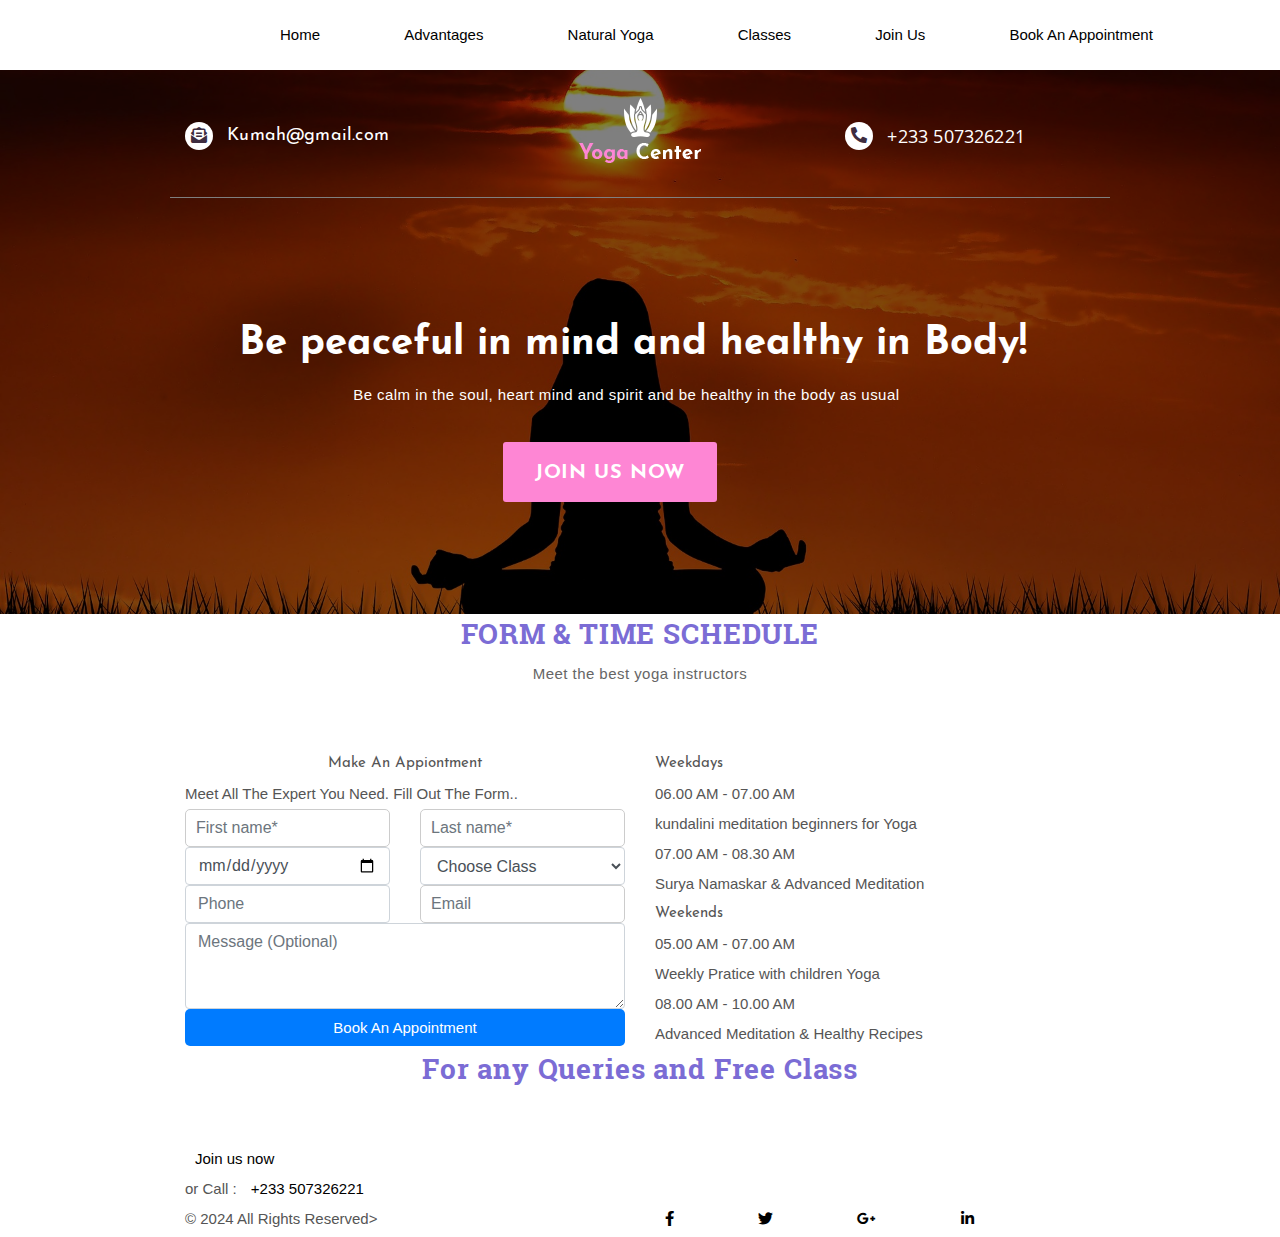
<file: index.html>
<!doctype html>
<html lang="en">
  <head>
    <!-- Required meta tags -->
    <meta charset="utf-8">
    <meta name="viewport" content="width=device-width, initial-scale=1, shrink-to-fit=yes">
    <meta name="description" content="KUMAH YOGA">

    <!-- Bootstrap CSS -->
    <link rel="stylesheet" type="text/css" href="bootstrap/css/bootstrap.min.css">
    <link rel="stylesheet" type="text/css" href="bootstrap/css/bootstrap-grid.css">

    <!--Stylesheet-->
    <link rel="stylesheet" type="text/css" href="css/normailze.css">
    <link rel="stylesheet" type="text/css" href="css/style.css">
    <link rel="stylesheet" type="text/css" href="css/responsive.css">

    <!--Font-->
    <link rel="stylesheet" type="text/css" href="font/web-font.css">
    <link href="https://cdnjs.cloudflare.com/ajax/libs/font-awesome/5.10.2/css/all.min.css" rel="stylesheet">

    <title>Kumah's Yoga</title>
  </head>
  <body>

   
    <nav>
      <ul>
        <li><a href="index.html">Home</a></li>
        <li><a href="advantages.html">Advantages</a></li>
        <li><a href="natural.html">Natural Yoga</a></li>
        <li><a href="classes.html">Classes</a></li>
        <li><a href="join.html">Join Us</a></li>
        <li><a href="appointment.html">Book An Appointment</a></li>


      </ul>
    </nav>



    <div class="main-container yoga-template">
      <!--Banner section-->
      <div class="banner">
        <div class="banner-overlay"></div>
        <div class="inside-container top-bar">
          <div class="row">
            <div class="col-md-4 top-bar-left order-2 order-md-12">
              <i class="fas fa-envelope-open-text"></i> 
              <a href="kumah@gmail.com">Kumah@gmail.com</a>
            </div>    
            <div class="col-md-4 logo order-1 order-md-12">
              <img class="logo-img" src="img/logo1.png" alt="">
            </div> 
            <div class="col-md-4 top-bar-right order-3 order-md-12">
              <i class="fas fa-phone-alt"></i> 
              <a href="tel:+233 507326221">+233 507326221</a>
            </div>       
          </div>      
        </div>
        <div class="inside-container banner-content">
          <div class="row">
            <div class="col-12 content-col">
              <h1 class="site-title">Be peaceful in mind and healthy in Body!</h1>
              <p class="site-title-desc">Be calm in the soul, heart mind and spirit and be healthy in the body as usual </p>
              <a class="banner-btn" href="join.html">Join us now</a>
            </div>
          </div>
        </div>
      </div>
      <!--Service-->
      
      </div>
      <!--Contact us-->
      <div class="inside-container contact-section">
        <div class="row sections-detail">
          <div class="col-12">
            <h2 class="section-title">FORM & TIME SCHEDULE</h2>
            <p class="section-title-desc">Meet the best yoga instructors</p>
          </div>
        </div>
        <div class="row">
          <div class="col-lg-6">
            <div class="appointment">
              <h2 class="appointment-title">Make An Appiontment</h2>
              <p class="appointment-desc">Meet  All The Expert You Need. Fill Out The Form..</p>
               <form action="#" class="appointment-form">
                  <div class="row">
                    <div class="col-lg-6 appointment-form-col-left">                              
                      <input type="text" class="form-control appointment-form-input" placeholder="First name*" required="">
                    </div>
                    <div class="col-lg-6 appointment-form-col-right">                              
                      <input type="text" class="form-control appointment-form-input" placeholder="Last name*" required="">
                    </div>
                    <div class="col-lg-6 appointment-form-col-left">
                      <input type="date" class="form-control appointment-form-input data-input" required="">
                    </div>
                    <div class="col-lg-6 box-select appointment-form-col-right">
                      <select name="gender" class="form-control appointment-form-input" >
                        <option value="choose-class">Choose Class</option>
                        <option value="class-1">Class 1</option>
                        <option value="class-2">Class 2</option>
                        <option value="class-3">Class 3</option>
                      </select>
                     </div>
                    <div class="col-lg-6 appointment-form-col-left">
                      <input type="tel" class="form-control appointment-form-input" placeholder="Phone" required="" value="" size="10" maxlength="10">
                    </div>
                    <div class="col-lg-6 appointment-form-col-right">
                      <input type="email" class="form-control appointment-form-input" placeholder="Email" required="">
                    </div>
                    <div class="col-12 appointment-form-col-left">
                      <textarea class="form-control appointment-form-text" id="exampleFormControlTextarea1" rows="3" placeholder="Message (Optional)"></textarea>
                    </div>
                    <div class="col-12 appointment-form-col-right">
                      <button type="submit"  class="appointment-form-btn"  value="">Book An Appointment</button>                              
                    </div>
                  </div>
               </form>
            </div> 
          </div>
          <div class="col-lg-6 open-time">
            <div class="weekdays">
              <h3 class="open-time-title">Weekdays</h3>
              <p class="open-time-clock">06.00 AM - 07.00 AM</p>
              <p class="open-time-course">kundalini meditation beginners for Yoga</p>
              <p class="open-time-clock">07.00 AM - 08.30 AM</p>
              <p class="open-time-course">Surya Namaskar & Advanced Meditation</p>
            </div>
            <div class="weekends">
              <h3 class="open-time-title">Weekends</h3>
              <p class="open-time-clock">05.00 AM - 07.00 AM</p>
              <p class="open-time-course">Weekly Pratice with children Yoga</p>
              <p class="open-time-clock">08.00 AM - 10.00 AM</p>
              <p class="open-time-course">Advanced Meditation & Healthy Recipes</p>
            </div>
          </div>
        </div>
      </div>
      <!--Trainers-->
      
      <div class="inside-container join-us-section">
        <div class="row sections-detail">
          <div class="col-12">
            <h2 class="section-title">For any Queries and Free Class</h2>
          </div>
        </div>
        <div class="row">
          <div class="col-12">
            <a href="join.html" class="join-us-btn">Join us now</a>
            <p class="join-us-call">or Call : <a href="tel:+233 507326221" class="join-us-phone-nr">+233 507326221</a></p>
          </div>
        </div>
      </div>
      <!--Copyright-->
      <footer class="footer">
        <div class="copyright">
          <div class="inside-container">
            <div class="row">
              <div class="col-md-6 order-2 order-md-12">
                <p>&copy; 2024 All Rights Reserved></p>
              </div>
              <div class="col-md-6 social order-1 order-md-12">                
                <a href="www.facebook.com"><i class="fab fa-facebook-f"></i></a>
                <a href="www.twitter.com"><i class="fab fa-twitter"></i></a>
                <a href="www.googleplus.com"><i class="fab fa-google-plus-g"></i></a>
                <a href="www.linkedin.com"><i class="fab fa-linkedin-in"></i></a>
              </div>
            </div>
          </div>
        </div>
      </footer>
    </div>    
    <!-- Optional JavaScript -->
    <!-- jQuery first, then Popper.js, then Bootstrap JS -->
    <script src="https://code.jquery.com/jquery-3.3.1.slim.min.js" integrity="sha384-q8i/X+965DzO0rT7abK41JStQIAqVgRVzpbzo5smXKp4YfRvH+8abtTE1Pi6jizo" crossorigin="anonymous"></script>
    <script src="https://cdnjs.cloudflare.com/ajax/libs/popper.js/1.14.7/umd/popper.min.js" integrity="sha384-UO2eT0CpHqdSJQ6hJty5KVphtPhzWj9WO1clHTMGa3JDZwrnQq4sF86dIHNDz0W1" crossorigin="anonymous"></script>
    <script src="bootstrap/js/bootstrap.min.js"></script>
  </body>
</html>
</file>
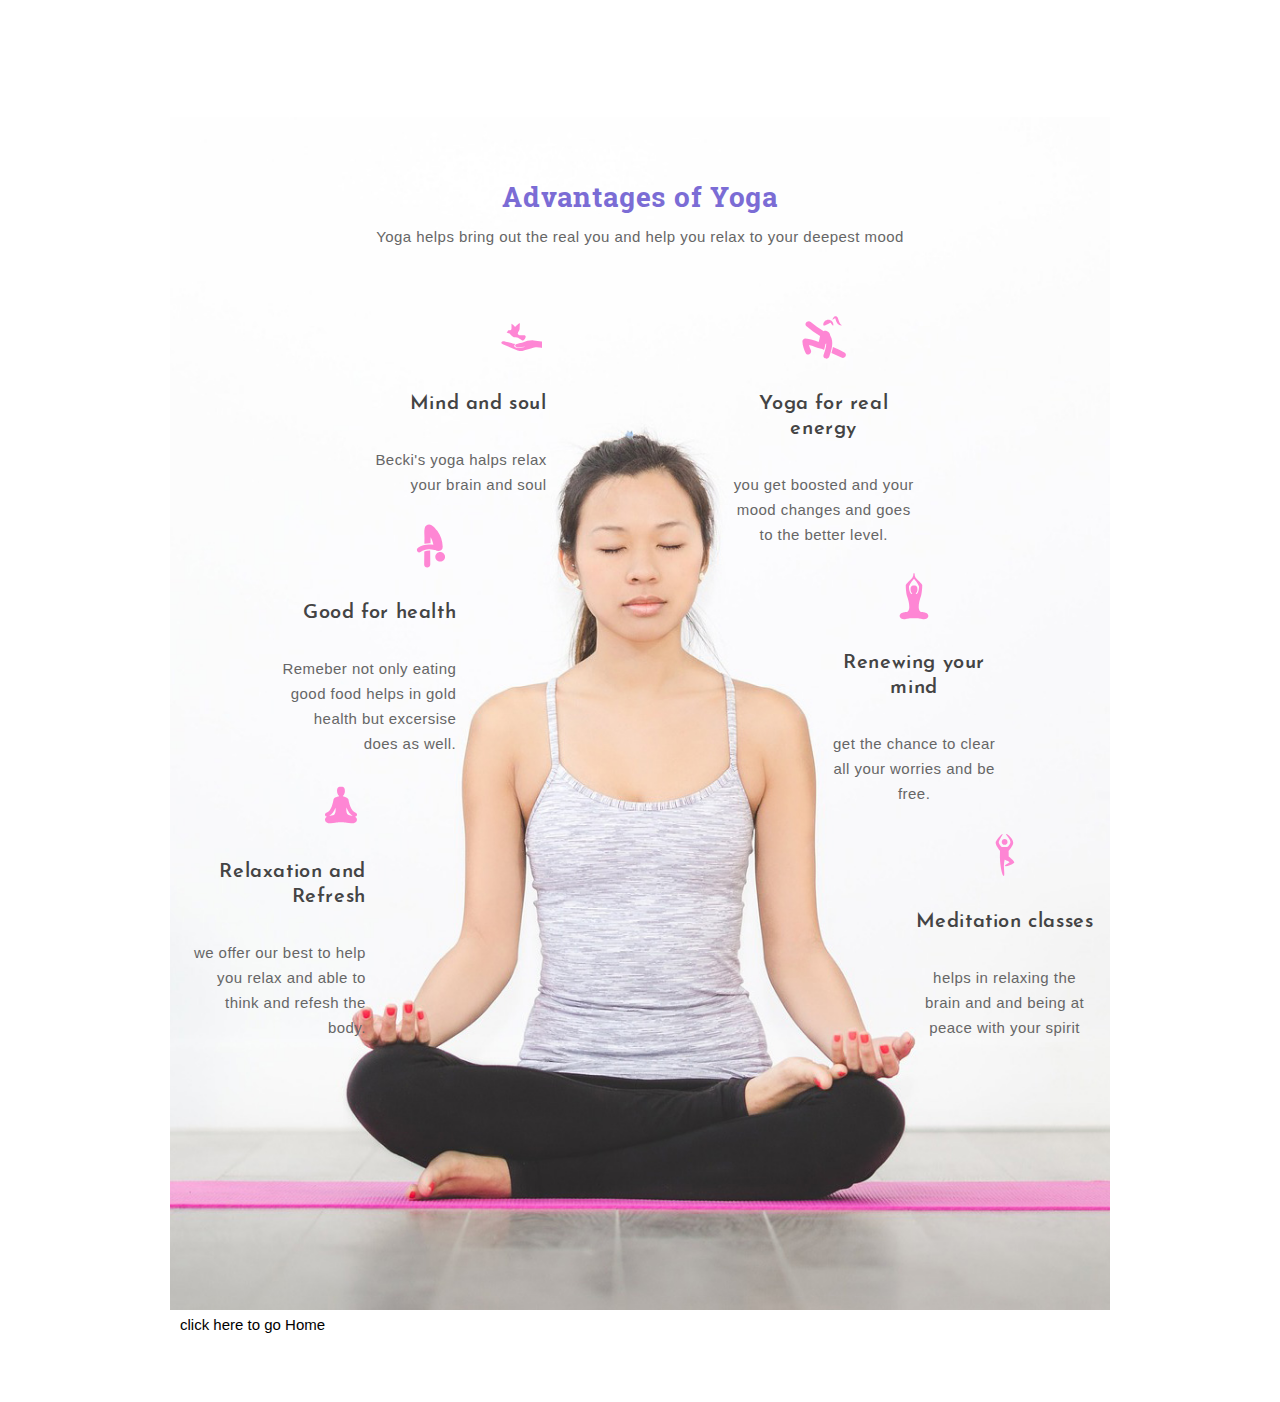
<file: advantages.html>
<!doctype html>
<html lang="en">
  <head>
    <!-- Required meta tags -->
    <meta charset="utf-8">
    <meta name="viewport" content="width=device-width, initial-scale=1, shrink-to-fit=no">
    <meta name="description" content="Free Template">

    <!-- Bootstrap CSS -->
    <link rel="stylesheet" type="text/css" href="bootstrap/css/bootstrap.min.css">
    <link rel="stylesheet" type="text/css" href="bootstrap/css/bootstrap-grid.css">

    <!--Stylesheet-->
    <link rel="stylesheet" type="text/css" href="css/normailze.css">
    <link rel="stylesheet" type="text/css" href="css/style.css">
    <link rel="stylesheet" type="text/css" href="css/responsive.css">

    <!--Font-->
    <link rel="stylesheet" type="text/css" href="font/web-font.css">
    <link href="https://cdnjs.cloudflare.com/ajax/libs/font-awesome/5.10.2/css/all.min.css" rel="stylesheet">

    <title>Yoga</title>
  </head>
  <body>
    <div class="main-container yoga-template">
      
      <!--Service-->
      <div class="inside-container service-section">
        <div class="row sections-detail">
          <div class="col-12">
          </div>
        </div>
        <div class="row service-detail">
         

      <!--Advantages-->
      <div class="advantages-section">
        <div class="row sections-detail">
          <div class="col-12">
            <h2 class="section-title">Advantages of Yoga</h2>
            <p class="section-title-desc">Yoga helps bring out the real you and help you relax to your deepest mood</p>
          </div>
        </div>
        <div class="row advantages-detail">
          <div class="col-lg-5">
            <div class="row">
              <div class="col-12">
                <div class="advantages-detail-soul">
                  <div class="advantages-detail-img">
                    <svg version="1.1" id="Layer_1" xmlns="http://www.w3.org/2000/svg" xmlns:xlink="http://www.w3.org/1999/xlink" x="0px" y="0px"
                         viewBox="0 0 50 50" style="enable-background:new 0 0 50 50;" xml:space="preserve">
                      <g id="Icon_6_">
                        <g>
                          <path style="fill-rule:evenodd;clip-rule:evenodd;fill:#FE86D4;" d="M10.065,20.685c0.763-0.161,2.295,0.756,2.514,0.936
                            c0.482,0.418,0.889,0.856,1.283,1.281c1.154,1.243,2.244,2.418,4.699,2.332c1.912-0.067,3.115,0.813,4.508,1.832
                            c0.672,0.492,1.367,1,2.202,1.453c0.004,0.002,0.009,0.005,0.015,0.007c0.192,0.091,0.519,0.156,0.985-0.056c0,0,0,0,0,0
                            c1.165-0.531,2.756-2.672,2.374-4.111c-0.16-0.603-0.717-1.289-2.461-1.133c-2.627,0.232-4.318-0.027-5.027-0.771
                            c-0.317-0.332-0.433-0.762-0.356-1.314c0.073-0.523,0.403-1.073,0.751-1.656c0.527-0.88,1.124-1.878,1.095-3.142
                            c-0.015-0.692,0.221-4.335,0.26-4.64c0.016-0.065,0.01-0.137-0.021-0.202c-0.071-0.152-0.252-0.218-0.405-0.148
                            c-0.002,0-0.003,0.001-0.004,0.002c-1.044,0.491-3.016,2.296-4.194,3.374c-0.061,0.056-0.119,0.109-0.175,0.159
                            c-1.307-2.138-3.138-2.965-3.219-3c-0.096-0.043-0.208-0.033-0.296,0.027c-0.088,0.059-0.138,0.159-0.134,0.265
                            c0.001,0.032,0.122,3.206-0.003,4.688c-0.049,0.583-0.207,0.854-0.603,1.035c-0.406,0.185-1.078,0.28-1.962,0.365
                            c-0.279,0.027-0.503,0.081-0.687,0.164c-0.488,0.222-0.599,0.611-0.697,0.954c-0.079,0.275-0.468,0.535-0.731,0.783
                            c-0.123,0.116-0.128,0.309-0.012,0.432C9.845,20.683,9.96,20.712,10.065,20.685z M44.635,29.528
                            c-2.723-0.527-5.31-0.896-7.91-1.13c-0.517-0.046-1.04-0.07-1.556-0.07c-3.377,0-6.135,0.971-8.802,1.911
                            c-0.752,0.265-1.849,0.529-3.012,0.81c-1.697,0.409-3.451,0.832-4.278,1.298c-0.749,0.422-1.031,0.938-0.839,1.533
                            c0.281,0.868,1.443,1.255,3.767,1.255c1.553,0,3.472-0.172,5.504-0.354c0.326-0.029,0.658-0.059,0.993-0.089
                            c-2.778,0.746-5.148,1.124-7.056,1.124c-2.191,0-3.621-0.508-4.025-1.431c-0.286-0.652-0.015-1.472,0.761-2.309l0.115-0.124
                            l-0.165-0.041c-0.085-0.021-8.558-2.108-10.182-2.464c-0.358-0.078-0.722-0.118-1.081-0.118c-1.291,0-2.34,0.512-2.494,1.217
                            c-0.075,0.341,0.01,1.008,1.423,1.656l12.385,5.204c0.413,0.152,0.838,0.329,1.288,0.516c1.375,0.571,2.797,1.161,4.118,1.161
                            c0.55,0,1.076-0.057,1.608-0.175c0.959-0.212,3.38-0.927,5.943-1.685c2.495-0.737,5.076-1.5,6.108-1.732
                            c0.81-0.182,1.645-0.27,2.553-0.27c1.565,0,3.1,0.263,4.666,0.555l0.533,0.1v-6.277L44.635,29.528z"/>
                        </g>
                      </g>
                    </svg>
                  </div>
                  <a href="#"><h3 class="advantages-detail-title">Mind and soul</h3></a>
                  <p class="advantages-detail-desc">Becki's yoga halps relax your brain and soul</p>
                </div> 
              </div>              
            </div>
            <div class="row">
              <div class="col-12">
                <div class="advantages-detail-health">
                  <div class="advantages-detail-img">                   
                    <svg version="1.1" id="Layer_1" xmlns="http://www.w3.org/2000/svg" xmlns:xlink="http://www.w3.org/1999/xlink" x="0px" y="0px"
                       viewBox="0 0 50 50" style="enable-background:new 0 0 50 50;" xml:space="preserve">
                      <g id="Icon_10_">
                        <g>
                          <path style="fill-rule:evenodd;clip-rule:evenodd;fill:#FE86D4;" d="M36.703,25.762c-0.205-5.767-1.926-11.358-5.408-16.024
                            c-0.313-0.418-0.669-0.788-1.057-1.105c-1.189-1.821-2.692-3.417-4.646-4.455c-2.905-1.543-6.139-0.19-6.907,2.991
                            c-0.719,2.98-0.175,6.641-0.212,9.67c-0.022,1.991-0.046,3.983-0.068,5.973c1.925-0.476,3.968-0.685,6.127-0.603
                            c0.023-2.014,0.046-4.026,0.07-6.038c1.445,2.369,2.392,4.908,2.754,7.659c-5.369-0.938-10.769-0.285-15.362,2.998
                            c-2.535,1.81-0.095,6.018,2.469,4.186c4.285-3.062,9.034-3.285,14.026-1.978c0.262,0.069,0.506,0.085,0.741,0.079
                            C31.93,31.166,36.857,30.069,36.703,25.762z M18.317,30.524c-0.05,4.334-0.1,8.671-0.15,13.005c-0.044,3.909,6.076,3.906,6.12,0
                            l-0.109-14.065C22.052,29.396,20.116,29.751,18.317,30.524z M34.182,30.904c-2.706,0-4.896,2.172-4.896,4.847
                            c0,2.678,2.192,4.849,4.896,4.849c2.702,0,4.893-2.171,4.893-4.849C39.075,33.075,36.884,30.904,34.182,30.904z"/>
                        </g>
                      </g>
                    </svg>
                  </div>
                  <a href="#"><h3 class="advantages-detail-title">Good for health</h3></a>
                  <p class="advantages-detail-desc">Remeber not only eating good food helps in gold health but excersise does as well.</p>
                </div>
              </div>              
            </div>
            <div class="row">
              <div class="col-12">
                <div class="advantages-detail-relax">
                  <div class="advantages-detail-img">                    
                    <svg version="1.1" id="Layer_1" xmlns="http://www.w3.org/2000/svg" xmlns:xlink="http://www.w3.org/1999/xlink" x="0px" y="0px"
                       viewBox="0 0 50 50" style="enable-background:new 0 0 50 50;" xml:space="preserve">
                      <g id="Icon_8_">
                        <g>
                          <path style="fill-rule:evenodd;clip-rule:evenodd;fill:#FE86D4;" d="M40.96,35.306c0.33-1.05-0.254-2.169-1.303-2.499
                            c-4.685-1.473-6.675-9.866-7.141-12.961c-0.068-0.438-0.295-0.864-0.295-0.864c-0.86-1.638-4.117-2.402-4.484-2.446
                            c-0.658-0.079-0.742-0.583-0.77-0.754c1.15-0.8,1.927-2.732,1.927-4.477c0-2.577-0.272-4.666-3.782-4.666
                            c-0.047,0-0.227,0-0.274,0c-3.51,0-3.781,2.089-3.781,4.666c0,1.745,0.777,3.677,1.927,4.477c-0.028,0.171-0.137,0.683-0.77,0.754
                            c-0.395,0.044-4.133,0.927-4.636,2.833c0,0-0.062,0.272-0.099,0.485c-0.005,0.028-0.392,2.907-1.551,6.034
                            c-0.989,2.667-2.76,6.032-5.584,6.92c-1.05,0.33-1.633,1.449-1.303,2.499c0.265,0.844,1.04,1.386,1.878,1.395
                            c-1.679,0.966-1.925,2.313-1.925,3.011c0,0.277,0.143,1.179,0.799,2.01c0.588,0.747,1.761,1.637,4.005,1.637
                            c0.337,0,0.693-0.02,1.059-0.059c1.493-0.161,2.999-0.402,4.454-0.635c0.528-0.085,1.056-0.169,1.585-0.25
                            c0.704-0.108,1.974-0.18,3.772-0.213h0.617c1.799,0.033,3.068,0.105,3.772,0.213c0.529,0.081,1.057,0.165,1.585,0.25
                            c1.456,0.233,2.961,0.474,4.454,0.635c0.366,0.039,0.722,0.059,1.059,0.059c2.244,0,3.417-0.89,4.005-1.637
                            c0.655-0.831,0.799-1.733,0.799-2.01c0-0.698-0.246-2.045-1.925-3.011c0.009,0,0.019,0.001,0.028,0.001
                            C39.907,36.702,40.693,36.158,40.96,35.306z M17.684,35.054c-1.01,0.315-1.243,0.348-2.107,0.47
                            c-0.281,0.039-0.627,0.089-1.085,0.16c-0.449,0.048-0.86,0.112-1.239,0.189c2.598-1.436,4.694-4.174,6.247-8.17
                            c0.087,0.779,0.14,1.636,0.14,2.579C19.64,33.358,18.082,34.93,17.684,35.054z M35.459,35.684
                            c-0.458-0.071-0.803-0.125-1.085-0.16c-2.722-0.335-4.063-2.166-4.063-5.242c0-0.984,0.058-1.875,0.151-2.679
                            c1.563,4.065,3.681,6.843,6.314,8.286C36.376,35.805,35.939,35.735,35.459,35.684z"/>
                        </g>
                      </g>
                    </svg>
                  </div>
                  <a href="#"><h3 class="advantages-detail-title">Relaxation and Refresh</h3></a>
                  <p class="advantages-detail-desc">we offer our best to help you relax and able to think and refesh the body.</p>
                </div>
              </div>              
            </div>
          </div>
          <div class="col-lg-2">
            <!--Middle-->
          </div>
          <div class="col-lg-5">
            <div class="row">
              <div class="col-12">
                <div class="advantages-detail-energy">
                  <div class="advantages-detail-img">   
                    <svg version="1.1" id="Layer_1" xmlns="http://www.w3.org/2000/svg" xmlns:xlink="http://www.w3.org/1999/xlink" x="0px" y="0px"
                       viewBox="0 0 50 50" style="enable-background:new 0 0 50 50;" xml:space="preserve">
                      <g id="Icon_9_">
                        <g>
                          <path style="fill-rule:evenodd;clip-rule:evenodd;fill:#FE86D4;" d="M31.54,10.4c0,0,2.875,5.005,2.875,2.237
                            c0-2.766-2.274-5.009-5.075-5.009c-2.802,0-5.075,2.242-5.075,5.009C24.264,15.405,31.54,10.4,31.54,10.4z M35.164,6.723
                            c0.274-0.151,0.542-0.294,0.783-0.395c0.234-0.101,0.473-0.147,0.498-0.092c0.014,0.022-0.059,0.054-0.128,0.049
                            c-0.069-0.004-0.097-0.017-0.089,0.017c0,0.024,0.036,0.113,0.047,0.159l0.039,0.099c-0.008-0.008,0.017,0.052,0.023,0.074
                            l0.062,0.19l0.541,1.695c0.407,1.186,0.967,2.517,2.048,3.582c0.538,0.522,1.209,0.944,1.924,1.146
                            c0.715,0.203,1.446,0.206,2.109,0.013c-0.586-0.367-1.088-0.724-1.475-1.134c-0.391-0.404-0.679-0.83-0.917-1.292
                            c-0.476-0.919-0.774-1.984-1.168-3.149c-0.202-0.582-0.417-1.193-0.736-1.827l-0.127-0.239L38.52,5.48l-0.066-0.109
                            c-0.136-0.231-0.271-0.403-0.48-0.613c-0.204-0.198-0.487-0.41-0.85-0.526c-0.362-0.118-0.762-0.109-1.058-0.027
                            c-0.305,0.078-0.527,0.212-0.712,0.341c-0.184,0.132-0.338,0.266-0.465,0.407c-0.263,0.279-0.458,0.562-0.635,0.844
                            c-0.175,0.285-0.33,0.565-0.473,0.852c-0.073,0.143-0.147,0.282-0.23,0.414c-0.077,0.143-0.157,0.27-0.283,0.389
                            c0.363,0.033,0.71-0.14,1.018-0.273C34.6,7.037,34.885,6.872,35.164,6.723z M45.422,40.497c-3.76-1.96-7.587-3.782-11.503-5.393
                            c-0.36,1.982-0.899,3.936-1.473,5.805c3.377,1.422,6.681,3.004,9.944,4.707C45.813,47.399,48.847,42.282,45.422,40.497z
                             M31.374,23.708c-0.051-0.086-0.103-0.165-0.158-0.242c-0.185-2.065-1.336-3.865-3.631-4.488c-0.953-0.259-2.051-0.188-3.062,0.15
                            c-0.058-0.042-0.113-0.083-0.175-0.121c-4.407-2.739-8.633-5.692-12.604-9.023c-2.932-2.459-7.201,1.714-4.246,4.192
                            c4.28,3.589,8.815,6.822,13.558,9.784c-0.367,1.998-0.844,3.974-1.383,5.933c-4.369-1.349-8.615-3.173-13.255-3.334
                            c-1.593-0.055-3.061,1.39-3.003,2.966c0.149,4.054,1.444,7.748,3.213,11.375c1.679,3.445,6.856,0.436,5.186-2.991
                            c-0.78-1.603-1.446-3.241-1.878-4.94c4.152,0.929,8.139,2.93,12.301,3.709c0.044,0.008,0.085,0.012,0.128,0.017
                            c1.168,0.459,2.496,0.986,2.751,1.071c0.579-1.9,1.075-3.821,1.321-5.735c0.261-0.249,0.547-0.449,0.842-0.61
                            c-0.14,3.929-1.562,7.923-2.75,11.599c-1.179,3.654,4.618,5.204,5.792,1.576C32.444,38.019,35.155,30.163,31.374,23.708z"/>
                        </g>
                      </g>
                    </svg>
                  </div>
                  <a href="#"><h3 class="advantages-detail-title">Yoga for real energy</h3></a>
                  <p class="advantages-detail-desc">you get boosted and your mood changes and goes to the better level.</p>
                </div>
              </div>              
            </div>
            <div class="row">
              <div class="col-12">
                <div class="advantages-detail-mind">
                  <div class="advantages-detail-img">
                    <svg version="1.1" id="Layer_1" xmlns="http://www.w3.org/2000/svg" xmlns:xlink="http://www.w3.org/1999/xlink" x="0px" y="0px"
                       viewBox="0 0 50 50" style="enable-background:new 0 0 50 50;" xml:space="preserve">
                      <g id="Icon_7_">
                        <g>
                          <path style="fill-rule:evenodd;clip-rule:evenodd;fill:#FE86D4;" d="M34.354,41.248c-0.414-0.064-0.727-0.108-0.981-0.144
                            c-0.781-0.111-0.991-0.141-1.905-0.425c-0.36-0.112-1.768-1.532-1.768-4.31c0-3.58,0.85-6.741,1.216-7.934
                            c0.01-0.031,0.033-0.121,0.066-0.243c0.06-0.224,0.504-1.577,0.504-1.577c0.24-0.688,0.489-1.4,0.651-2.131l0.009-0.037
                            c0.244-1.058,1.045-4.928,1.102-10.28c0-0.54-0.449-1.01-0.718-1.291c-0.049-0.052-0.093-0.097-0.125-0.135
                            c-0.258-0.3-0.598-0.671-0.992-1.1c-0.259-0.283-0.545-0.594-0.853-0.935c-0.492-0.544-1.042-1.043-1.573-1.524
                            c-0.653-0.592-1.329-1.204-1.884-1.894c-0.83-1.031-1.596-2.835-1.458-4.29c0.021-0.219-0.03-0.409-0.144-0.534
                            C25.373,2.324,25.175,2.281,25,2.35c-0.175-0.069-0.374-0.026-0.5,0.114c-0.114,0.125-0.165,0.314-0.144,0.534
                            c0.139,1.454-0.628,3.259-1.458,4.29c-0.555,0.69-1.231,1.302-1.884,1.894c-0.531,0.482-1.081,0.98-1.573,1.524
                            c-0.308,0.341-0.594,0.653-0.853,0.935c-0.394,0.429-0.734,0.8-0.992,1.1c-0.032,0.038-0.076,0.083-0.125,0.135
                            c-0.268,0.281-0.718,0.75-0.718,1.293c0.057,5.349,0.858,9.219,1.102,10.277l0.009,0.037c0.162,0.731,0.411,1.443,0.651,2.131
                            c0,0,0.443,1.353,0.504,1.577c0.033,0.122,0.057,0.212,0.067,0.243c0.365,1.193,1.215,4.354,1.215,7.934
                            c0,2.779-1.408,4.199-1.768,4.31c-0.914,0.284-1.123,0.314-1.905,0.425c-0.254,0.036-0.567,0.08-0.981,0.144
                            c-4.487,0.477-4.971,2.703-4.971,3.639c0,0.251,0.13,1.065,0.722,1.816c0.532,0.674,1.592,1.479,3.621,1.479
                            c0.304,0,0.626-0.018,0.957-0.054c1.35-0.145,2.711-0.363,4.027-0.573c0.478-0.076,0.955-0.153,1.433-0.226
                            c0.637-0.098,1.784-0.162,3.41-0.192c0.076-0.002,0.129-0.003,0.155-0.003c0.026,0.001,0.079,0.002,0.155,0.003
                            c1.626,0.03,2.774,0.094,3.411,0.192c0.478,0.073,0.955,0.15,1.433,0.226c1.316,0.21,2.677,0.428,4.027,0.573
                            c0.331,0.036,0.653,0.054,0.957,0.054c2.029,0,3.089-0.804,3.621-1.479c0.592-0.751,0.722-1.565,0.722-1.816
                            C39.325,43.951,38.841,41.725,34.354,41.248z M27.372,23.023c-0.067,0-0.13-0.014-0.194-0.045
                            c-0.209-0.083-0.476-0.482-0.501-0.637c1.04-0.723,1.742-2.096,1.742-3.672c0-2.328-0.246-4.215-3.419-4.215
                            c-3.173,0-3.419,1.887-3.419,4.215c0,1.576,0.702,2.949,1.742,3.672c-0.024,0.154-0.298,0.534-0.501,0.637
                            c-0.064,0.03-0.127,0.045-0.194,0.045c-0.668,0-1.505-1.462-1.725-2.044c-0.375-0.989-0.842-2.689-0.943-5.169l-0.004-0.095
                            c-0.026-0.523,0.762-1.859,0.866-2.087c0.143-0.315,2.003-3.148,2.556-3.82C23.572,9.57,24.563,8.255,25,7.675
                            c0.437,0.58,1.427,1.895,1.623,2.133c0.553,0.672,2.412,3.505,2.556,3.82c0.104,0.228,0.892,1.565,0.866,2.087l-0.004,0.095
                            c-0.101,2.48-0.568,4.18-0.943,5.169C28.878,21.56,28.041,23.023,27.372,23.023z"/>
                        </g>
                      </g>
                    </svg>
                  </div>
                  <a href="#"><h3 class="advantages-detail-title">Renewing your mind</h3></a>
                  <p class="advantages-detail-desc">get the chance to clear all your worries and be free.</p>
                </div>
              </div>              
            </div>
            <div class="row">
              <div class="col-12">
                <div class="advantages-detail-meditat">
                  <div class="advantages-detail-img">
                    <svg version="1.1" id="Layer_1" xmlns="http://www.w3.org/2000/svg" xmlns:xlink="http://www.w3.org/1999/xlink" x="0px" y="0px"
                       viewBox="0 0 50 50" style="enable-background:new 0 0 50 50;" xml:space="preserve">
                      <g id="Icon_11_">
                        <g>
                          <path style="fill-rule:evenodd;clip-rule:evenodd;fill:#FE86D4;" d="M21.717,11.88c0,1.642,1.301,2.972,2.906,2.972
                            c1.606,0,2.905-1.33,2.905-2.972c0-1.641-1.299-2.972-2.905-2.972C23.018,8.908,21.717,10.238,21.717,11.88z M28.703,26.392
                            c0-2.925,0.039-2.994-0.102-5.561c0,0,4.642-5.178,4.642-8.127c0-4.093-6.436-9.518-7.234-8.62
                            c-0.545,0.61,4.426,4.961,4.426,8.094c0,1.567-2.251,4.199-2.863,4.635c-0.374,0.267-1.589,0.22-3.056,0.24
                            c-0.926,0.015-2.745-0.017-3.037-0.315c-0.765-0.782-2.742-3.078-2.742-4.234c0-2.437,4.477-8.152,3.781-8.595
                            c-0.631-0.405-6.877,6.54-6.877,8.705c0,3.321,4.361,8.213,4.361,8.213s-0.035,6.707-0.035,7.408
                            c0,6.019,2.053,17.872,3.833,17.872c1.096,0,0.139-6.3,0.139-9.286c0-3.547,0.684-7.094,0.684-7.094s5.461,1.948,4.879,2.561
                            c-1.366,1.437-5.077,2.833-4.597,3.569c0.607,0.925,6.045-0.522,9.277-3.134C35.535,31.631,28.703,26.392,28.703,26.392z"/>
                        </g>
                      </g>
                    </svg>
                  </div>
                  <a href="#"><h3 class="advantages-detail-title">Meditation classes</h3></a>
                  <p class="advantages-detail-desc">helps in relaxing the brain and and being at peace with your spirit<p>
                </div>
              </div>              
            </div>
          </div>
        </div>
      </div>

      <div class="button">
        <a href="index.html"> click here to go Home</a>
      </div>

      
    <!-- Optional JavaScript -->
    <!-- jQuery first, then Popper.js, then Bootstrap JS -->
    <script src="https://code.jquery.com/jquery-3.3.1.slim.min.js" integrity="sha384-q8i/X+965DzO0rT7abK41JStQIAqVgRVzpbzo5smXKp4YfRvH+8abtTE1Pi6jizo" crossorigin="anonymous"></script>
    <script src="https://cdnjs.cloudflare.com/ajax/libs/popper.js/1.14.7/umd/popper.min.js" integrity="sha384-UO2eT0CpHqdSJQ6hJty5KVphtPhzWj9WO1clHTMGa3JDZwrnQq4sF86dIHNDz0W1" crossorigin="anonymous"></script>
    <script src="bootstrap/js/bootstrap.min.js"></script>
  </body>
</html>
</file>
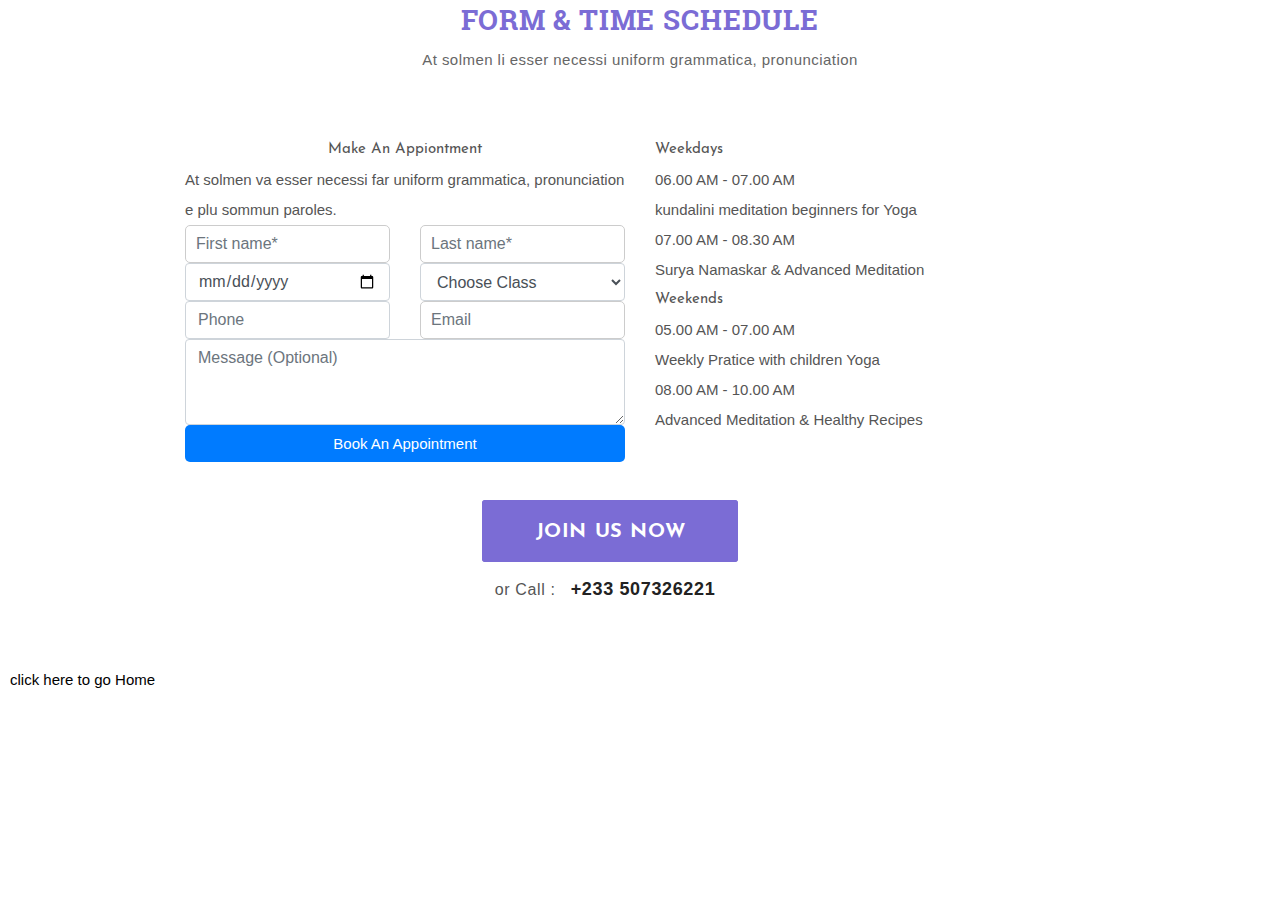
<file: appointment.html>
<!doctype html>
<html lang="en">
  <head>
    <!-- Required meta tags -->
    <meta charset="utf-8">
    <meta name="viewport" content="width=device-width, initial-scale=1, shrink-to-fit=no">
    <meta name="description" content="Free Template">

    <!-- Bootstrap CSS -->
    <link rel="stylesheet" type="text/css" href="bootstrap/css/bootstrap.min.css">
    <link rel="stylesheet" type="text/css" href="bootstrap/css/bootstrap-grid.css">

    <!--Stylesheet-->
    <link rel="stylesheet" type="text/css" href="css/normailze.css">
    <link rel="stylesheet" type="text/css" href="css/style.css">
    <link rel="stylesheet" type="text/css" href="css/responsive.css">

    <!--Font-->
    <link rel="stylesheet" type="text/css" href="font/web-font.css">
    <link href="https://cdnjs.cloudflare.com/ajax/libs/font-awesome/5.10.2/css/all.min.css" rel="stylesheet">

    <title>Classes</title>
  </head>
  <body>

    <div class="inside-container contact-section">
        <div class="row sections-detail">
          <div class="col-12">
            <h2 class="section-title">FORM & TIME SCHEDULE</h2>
            <p class="section-title-desc">At solmen li esser necessi uniform grammatica, pronunciation</p>
          </div>
        </div>
        <div class="row">
          <div class="col-lg-6">
            <div class="appointment">
              <h2 class="appointment-title">Make An Appiontment</h2>
              <p class="appointment-desc">At solmen va esser necessi far uniform grammatica, pronunciation e plu sommun paroles.</p>
               <form action="#" class="appointment-form">
                  <div class="row">
                    <div class="col-lg-6 appointment-form-col-left">                              
                      <input type="text" class="form-control appointment-form-input" placeholder="First name*" required="">
                    </div>
                    <div class="col-lg-6 appointment-form-col-right">                              
                      <input type="text" class="form-control appointment-form-input" placeholder="Last name*" required="">
                    </div>
                    <div class="col-lg-6 appointment-form-col-left">
                      <input type="date" class="form-control appointment-form-input data-input" required="">
                    </div>
                    <div class="col-lg-6 box-select appointment-form-col-right">
                      <select name="gender" class="form-control appointment-form-input" >
                        <option value="choose-class">Choose Class</option>
                        <option value="class-1">Class 1</option>
                        <option value="class-2">Class 2</option>
                        <option value="class-3">Class 3</option>
                      </select>
                     </div>
                    <div class="col-lg-6 appointment-form-col-left">
                      <input type="tel" class="form-control appointment-form-input" placeholder="Phone" required="" value="" size="10" maxlength="10">
                    </div>
                    <div class="col-lg-6 appointment-form-col-right">
                      <input type="email" class="form-control appointment-form-input" placeholder="Email" required="">
                    </div>
                    <div class="col-12 appointment-form-col-left">
                      <textarea class="form-control appointment-form-text" id="exampleFormControlTextarea1" rows="3" placeholder="Message (Optional)"></textarea>
                    </div>
                    <div class="col-12 appointment-form-col-right">
                      <button type="submit"  class="appointment-form-btn"  value="">Book An Appointment</button>                              
                    </div>
                  </div>
               </form>
            </div> 
          </div>
          <div class="col-lg-6 open-time">
            <div class="weekdays">
              <h3 class="open-time-title">Weekdays</h3>
              <p class="open-time-clock">06.00 AM - 07.00 AM</p>
              <p class="open-time-course">kundalini meditation beginners for Yoga</p>
              <p class="open-time-clock">07.00 AM - 08.30 AM</p>
              <p class="open-time-course">Surya Namaskar & Advanced Meditation</p>
            </div>
            <div class="weekends">
              <h3 class="open-time-title">Weekends</h3>
              <p class="open-time-clock">05.00 AM - 07.00 AM</p>
              <p class="open-time-course">Weekly Pratice with children Yoga</p>
              <p class="open-time-clock">08.00 AM - 10.00 AM</p>
              <p class="open-time-course">Advanced Meditation & Healthy Recipes</p>
            </div>
          </div>
        </div>
      </div>   

    <div class="main-container yoga-template">

      <div class="inside-container join-us-section">
        
        <div class="row">
          <div class="col-12">
            <a href="join.html" class="join-us-btn">Join us now</a>
            <p class="join-us-call">or Call : <a href="tel:+233 507326221" class="join-us-phone-nr">+233 507326221</a></p>
          </div>
        </div>
      </div>
      <div class="button">
        <a href="index.html"> click here to go Home</a>
      </div>
      



    <!-- Optional JavaScript -->
    <!-- jQuery first, then Popper.js, then Bootstrap JS -->
    <script src="https://code.jquery.com/jquery-3.3.1.slim.min.js" integrity="sha384-q8i/X+965DzO0rT7abK41JStQIAqVgRVzpbzo5smXKp4YfRvH+8abtTE1Pi6jizo" crossorigin="anonymous"></script>
    <script src="https://cdnjs.cloudflare.com/ajax/libs/popper.js/1.14.7/umd/popper.min.js" integrity="sha384-UO2eT0CpHqdSJQ6hJty5KVphtPhzWj9WO1clHTMGa3JDZwrnQq4sF86dIHNDz0W1" crossorigin="anonymous"></script>
    <script src="bootstrap/js/bootstrap.min.js"></script>
  </body>
</html>
</file>
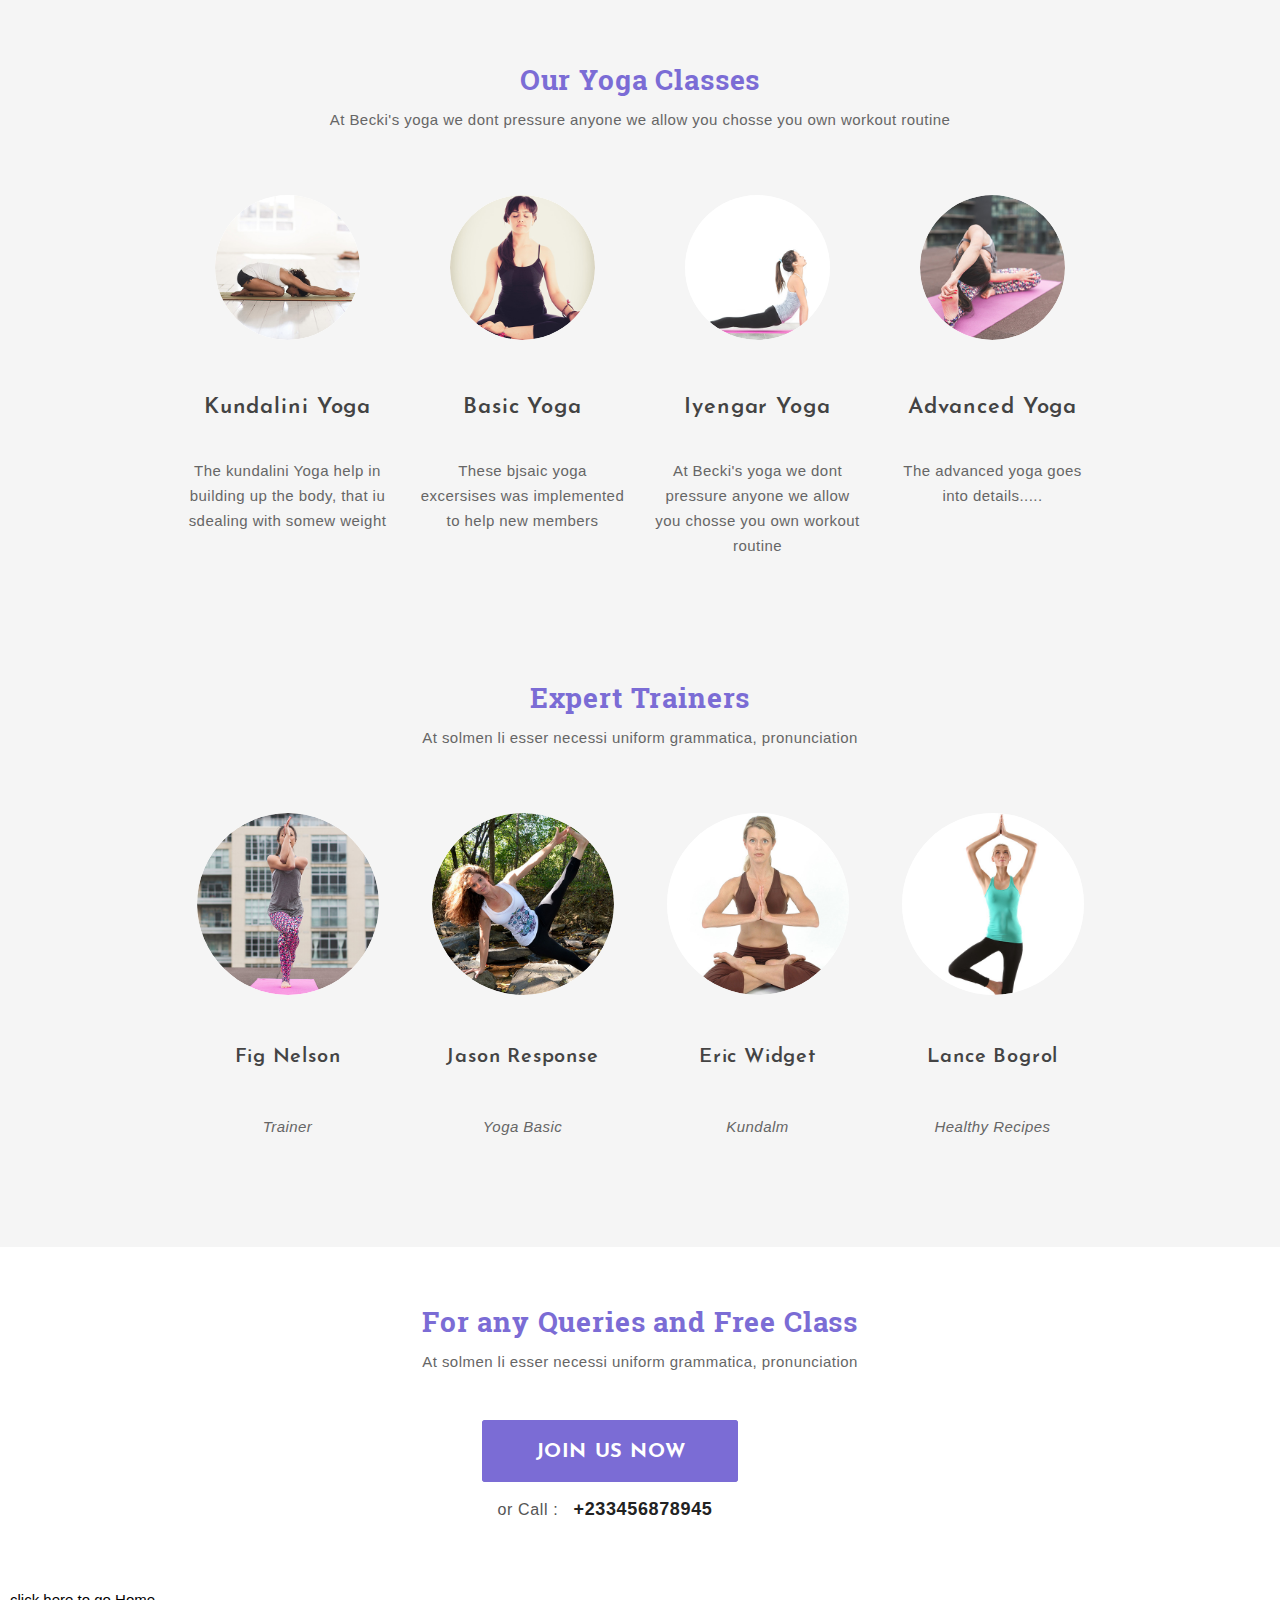
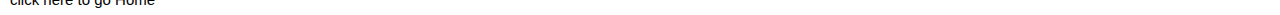
<file: classes.html>
<!doctype html>
<html lang="en">
  <head>
    <!-- Required meta tags -->
    <meta charset="utf-8">
    <meta name="viewport" content="width=device-width, initial-scale=1, shrink-to-fit=no">
    <meta name="description" content="Free Template">

    <!-- Bootstrap CSS -->
    <link rel="stylesheet" type="text/css" href="bootstrap/css/bootstrap.min.css">
    <link rel="stylesheet" type="text/css" href="bootstrap/css/bootstrap-grid.css">

    <!--Stylesheet-->
    <link rel="stylesheet" type="text/css" href="css/normailze.css">
    <link rel="stylesheet" type="text/css" href="css/style.css">
    <link rel="stylesheet" type="text/css" href="css/responsive.css">

    <!--Font-->
    <link rel="stylesheet" type="text/css" href="font/web-font.css">
    <link href="https://cdnjs.cloudflare.com/ajax/libs/font-awesome/5.10.2/css/all.min.css" rel="stylesheet">

    <title>Classes</title>
  </head>
  <body>



    <div class="main-container yoga-template">
      
                <!--Yoga Place-->
      <div class="yogaPlace-section">
        <div class="row sections-detail">
          <div class="col-12">
            <h2 class="section-title">Our Yoga Classes</h2>
            <p class="section-title-desc">At Becki's yoga we dont pressure anyone we allow you chosse you own workout routine</p>
          </div>
        </div>
        <div class="inside-container ">
          <div class="row yogaPlace-col">
            <div class="col-lg-3">
              <div class="yogaPlace-img">
                <img src="img/kundalini-yoga.jpg" class="yogaPlace-in-img" alt="">
              </div>              
              <a href="#"><h3 class="yogaPlace-title">Kundalini Yoga</h3></a>
              <p class="yogaPlace-desc">The kundalini Yoga help in building up the body, that iu sdealing with somew weight </p>
            </div>
            <div class="col-lg-3">
              <div class="yogaPlace-img">
                <img src="img/basic-yoga.jpg" class="yogaPlace-in-img" alt="">
              </div>
              <a href="#"><h3 class="yogaPlace-title">Basic Yoga</h3></a>
              <p class="yogaPlace-desc">These bjsaic yoga excersises was implemented to help new members</p>
            </div>
            <div class="col-lg-3">
              <div class="yogaPlace-img">
                <img src="img/iyengar-yoga.jpg" class="yogaPlace-in-img" alt="">
              </div>
              <a href="#"><h3 class="yogaPlace-title">Iyengar Yoga</h3></a>
              <p class="yogaPlace-desc">At Becki's yoga we dont pressure anyone we allow you chosse you own workout routine</p>
            </div>
            <div class="col-lg-3">
              <div class="yogaPlace-img">
                <img src="img/advanced-yoga-poses.jpg" class="yogaPlace-in-img" alt="">
              </div>
              <a href="#"><h3 class="yogaPlace-title">Advanced Yoga</h3></a>
              <p class="yogaPlace-desc">The advanced yoga goes into details.....</p>
            </div>
          </div>
        </div>
      </div>
    
      <!--Trainers-->
       <div class="trainer-section">
        <div class="row sections-detail">
          <div class="col-12">
            <h2 class="section-title">Expert Trainers</h2>
            <p class="section-title-desc">At solmen li esser necessi uniform grammatica, pronunciation</p>
          </div>
        </div>
        <div class="inside-container">
          <div class="row trainer-col">
            <div class="col-lg-3">
              <div class="trainer-img">
                <img src="img/fig-nelson.jpg" class="trainer-in-img" alt="">
              </div>              
              <a href="#"><h3 class="trainer-title">Fig Nelson</h3></a>
              <p class="trainer-desc">Trainer</p>
            </div>
            <div class="col-lg-3">
              <div class="trainer-img">
                <img src="img/jason-response.jpg" class="trainer-in-img" alt="">
              </div>
              <a href="#"><h3 class="trainer-title">Jason Response</h3></a>
              <p class="trainer-desc">Yoga Basic</p>
            </div>
            <div class="col-lg-3">
              <div class="trainer-img">
                <img src="img/eric-widget.jpg" class="trainer-in-img" alt="">
              </div>
              <a href="#"><h3 class="trainer-title">Eric Widget</h3></a>
              <p class="trainer-desc">Kundalm</p>
            </div>
            <div class="col-lg-3">
              <div class="trainer-img">
                <img src="img/lance-begrol.jpg" class="trainer-in-img" alt="">
              </div>
              <a href="#"><h3 class="trainer-title">Lance Bogrol</h3></a>
              <p class="trainer-desc">Healthy Recipes</p>
            </div>
          </div>
        </div>
      </div>
      <!---->
      <div class="inside-container join-us-section">
        <div class="row sections-detail">
          <div class="col-12">
            <h2 class="section-title">For any Queries and Free Class</h2>
            <p class="section-title-desc">At solmen li esser necessi uniform grammatica, pronunciation</p>
          </div>
        </div>
        <div class="row">
          <div class="col-12">
            <a href="join.html" class="join-us-btn">Join us now</a>
            <p class="join-us-call">or Call : <a href="tel:+233 1234 56799" class="join-us-phone-nr">+233456878945</a></p>
          </div>
        </div>
      </div>
      <div class="button">
        <a href="index.html"> click here to go Home</a>
      </div>
      



    <!-- Optional JavaScript -->
    <!-- jQuery first, then Popper.js, then Bootstrap JS -->
    <script src="https://code.jquery.com/jquery-3.3.1.slim.min.js" integrity="sha384-q8i/X+965DzO0rT7abK41JStQIAqVgRVzpbzo5smXKp4YfRvH+8abtTE1Pi6jizo" crossorigin="anonymous"></script>
    <script src="https://cdnjs.cloudflare.com/ajax/libs/popper.js/1.14.7/umd/popper.min.js" integrity="sha384-UO2eT0CpHqdSJQ6hJty5KVphtPhzWj9WO1clHTMGa3JDZwrnQq4sF86dIHNDz0W1" crossorigin="anonymous"></script>
    <script src="bootstrap/js/bootstrap.min.js"></script>
  </body>
</html>
</file>
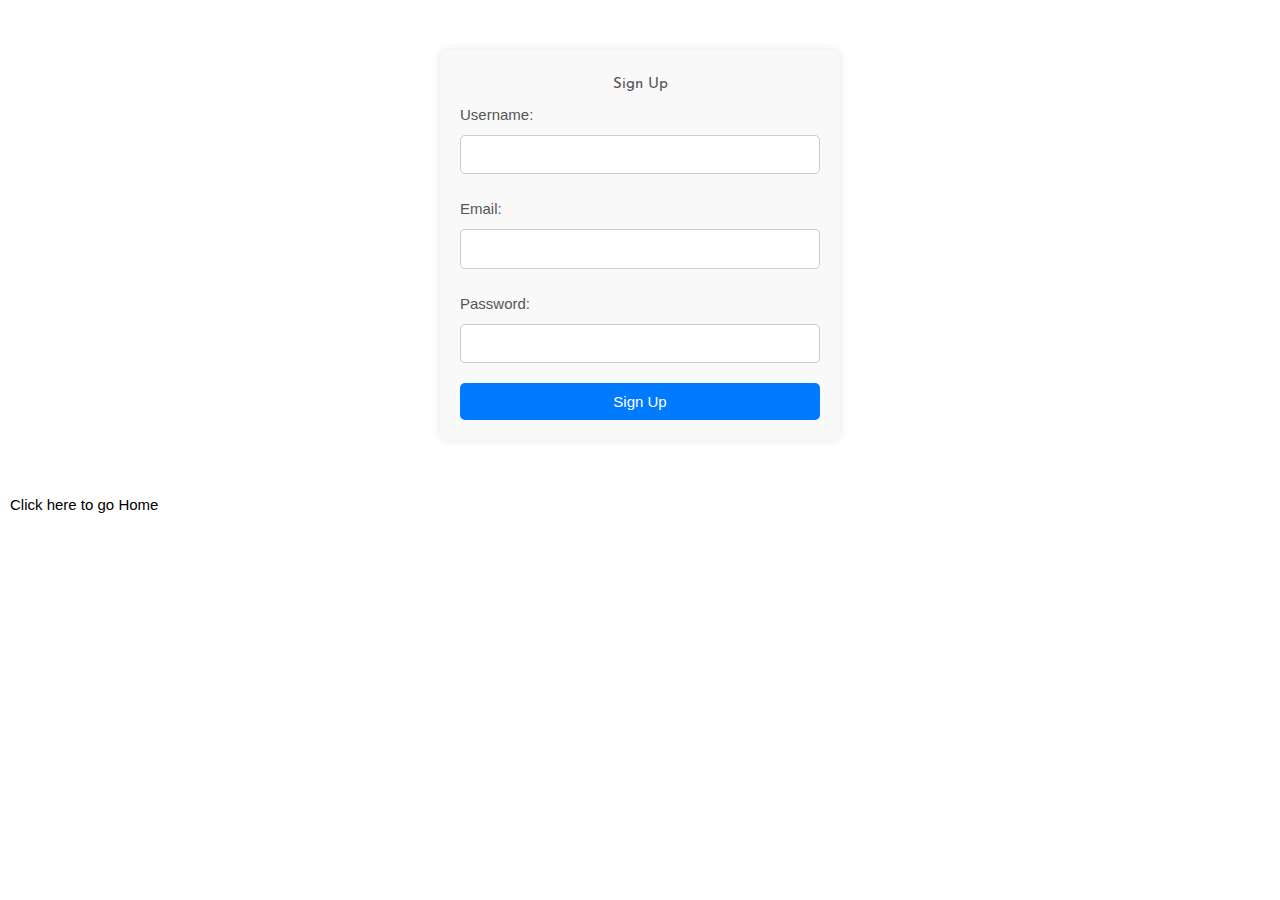
<file: join.html>
<!doctype html>
<html lang="en">
  <head>
    <!-- Required meta tags -->
    <meta charset="utf-8">
    <meta name="viewport" content="width=device-width, initial-scale=1, shrink-to-fit=no">
    <meta name="description" content="Free Template">

    <!-- Bootstrap CSS -->
    <link rel="stylesheet" type="text/css" href="bootstrap/css/bootstrap.min.css">
    <link rel="stylesheet" type="text/css" href="bootstrap/css/bootstrap-grid.css">

    <!--Stylesheet-->
    <link rel="stylesheet" type="text/css" href="css/normailze.css">
    <link rel="stylesheet" type="text/css" href="css/style.css">
    <link rel="stylesheet" type="text/css" href="css/responsive.css">

    <!--Font-->
    <link rel="stylesheet" type="text/css" href="font/web-font.css">
    <link href="https://cdnjs.cloudflare.com/ajax/libs/font-awesome/5.10.2/css/all.min.css" rel="stylesheet">

    <title>Advantages</title>
  </head>
  <body>
    <div class="container">
        <h2>Sign Up</h2>
        <form action="#" method="post">
          <div class="form-group">
            <label for="username">Username:</label>
            <input type="text" id="username" name="username" required>
          </div>
          <div class="form-group">
            <label for="email">Email:</label>
            <input type="email" id="email" name="email" required>
          </div>
          <div class="form-group">
            <label for="password">Password:</label>
            <input type="password" id="password" name="password" required>
          </div>
          <button type="submit">Sign Up</button>
        </form>
      </div>

      <div class="button">
        <a href="index.html">Click here to go Home</a>
      </div>
    </div>    
    <!-- Optional JavaScript -->
    <!-- jQuery first, then Popper.js, then Bootstrap JS -->
    <script src="https://code.jquery.com/jquery-3.3.1.slim.min.js" integrity="sha384-q8i/X+965DzO0rT7abK41JStQIAqVgRVzpbzo5smXKp4YfRvH+8abtTE1Pi6jizo" crossorigin="anonymous"></script>
    <script src="https://cdnjs.cloudflare.com/ajax/libs/popper.js/1.14.7/umd/popper.min.js" integrity="sha384-UO2eT0CpHqdSJQ6hJty5KVphtPhzWj9WO1clHTMGa3JDZwrnQq4sF86dIHNDz0W1" crossorigin="anonymous"></script>
    <script src="bootstrap/js/bootstrap.min.js"></script>
  </body>
</html>
</file>
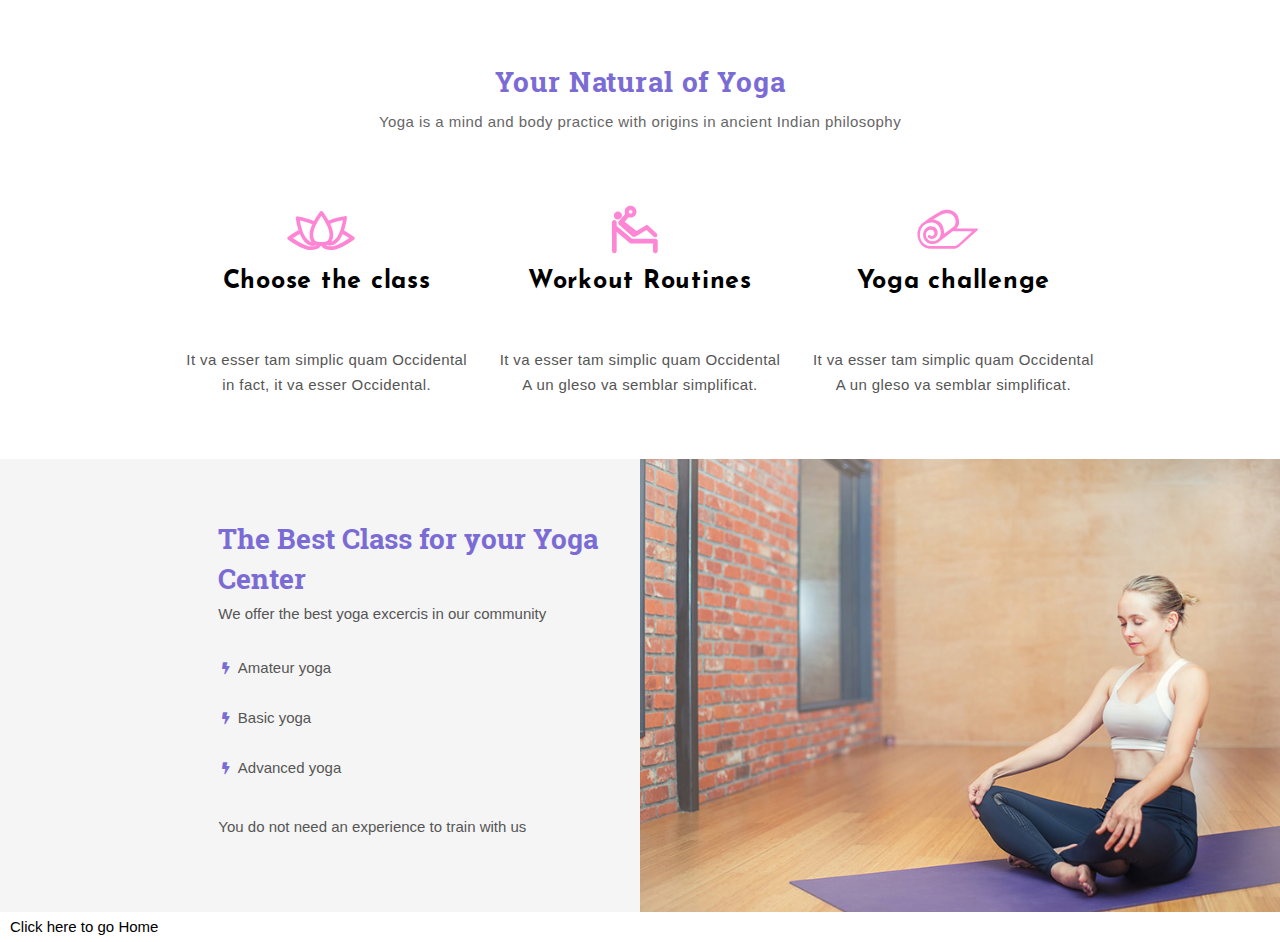
<file: natural.html>
<!doctype html>
<html lang="en">
  <head>
    <!-- Required meta tags -->
    <meta charset="utf-8">
    <meta name="viewport" content="width=device-width, initial-scale=1, shrink-to-fit=no">
    <meta name="description" content="Free Template">

    <!-- Bootstrap CSS -->
    <link rel="stylesheet" type="text/css" href="bootstrap/css/bootstrap.min.css">
    <link rel="stylesheet" type="text/css" href="bootstrap/css/bootstrap-grid.css">

    <!--Stylesheet-->
    <link rel="stylesheet" type="text/css" href="css/normailze.css">
    <link rel="stylesheet" type="text/css" href="css/style.css">
    <link rel="stylesheet" type="text/css" href="css/responsive.css">

    <!--Font-->
    <link rel="stylesheet" type="text/css" href="font/web-font.css">
    <link href="https://cdnjs.cloudflare.com/ajax/libs/font-awesome/5.10.2/css/all.min.css" rel="stylesheet">

    <title>Advantages</title>
  </head>
  <body>
    <div class="main-container yoga-template">
      <!--Banner section-->
    
      <!--Service-->
      <div class="inside-container service-section">
        <div class="row sections-detail">
          <div class="col-12">
            <h2 class="section-title">Your Natural of Yoga</h2>
            <p class="section-title-desc">Yoga is a mind and body practice with origins in ancient Indian philosophy</p>
          </div>
        </div>
        <div class="row service-detail">
         
            <div class="col-lg-4">
              <svg version="1.1" class="service-detail-img" id="Layer_1" xmlns="http://www.w3.org/2000/svg" xmlns:xlink="http://www.w3.org/1999/xlink" x="0px" y="0px"
                         viewBox="0 0 90 65" style="enable-background:new 0 0 90 65;" xml:space="preserve">
                      <g id="Icon_3_">
                        <g>
                          <path style="fill-rule:evenodd;clip-rule:evenodd;fill:#FE86D4;" d="M76.92,39.764c-0.337,0-4.672-3.362-9.909-6.196
                            c2.071-6.184,2.881-12.203,2.881-12.646c0.37-0.369,0-1.108-0.37-1.478c-0.37-0.369-0.74-0.369-1.479-0.369
                            c-0.348,0.347-9.207,1.352-16.416,4.544c-2.682-4.936-5.582-8.782-5.778-8.978c-0.74-0.739-2.219-0.739-2.959,0
                            c-0.2,0.396-3.17,4.323-5.881,9.295c-7.187-3.195-15.964-4.492-16.312-4.492c-0.37-0.369-1.11,0-1.479,0.37
                            c-0.37,0.369-0.37,0.739-0.37,1.478c0,0.428,0.747,6.037,2.659,11.977c-5.763,2.889-10.076,6.495-10.427,6.495
                            c-0.37,0.369-0.74,0.739-0.74,1.478c0,0.739,0.37,1.108,0.74,1.478c0.74,0.369,13.686,10.344,22.933,10.344
                            c4.701,0,7.979-1.411,9.798-4.064h0.47c1.964,2.653,5.001,4.064,9.706,4.064c9.247,0,22.563-9.975,22.933-10.344
                            c0.37-0.37,0.74-0.739,0.74-1.478C77.66,40.503,77.29,40.134,76.92,39.764z M65.823,23.139c-0.74,4.803-2.959,14.408-7.398,18.842
                            c-1.539,1.537-2.815,2.346-3.921,2.741c1.036-1.685,1.701-3.949,1.701-7.175c0-3.318-1.295-7.16-2.967-10.74
                            C57.512,24.765,62.846,23.801,65.823,23.139z M35.344,27.24c-1.59,3.44-2.811,7.094-2.811,10.307c0,3.506,0.762,5.919,1.968,7.633
                            c-1.165-0.355-2.519-1.164-4.187-2.83c-4.439-4.064-6.658-14.039-7.398-18.842C25.879,24.166,30.887,25.411,35.344,27.24z
                             M34.379,49.37c-5.915,0-14.422-5.542-18.491-8.128c1.805-1.201,4.346-2.649,7.021-4.138c1.254,3.019,2.833,5.856,4.816,7.832
                            C30.314,47.522,33.273,49,35.862,49c0.877,0,1.953-0.299,2.926-0.761c0.196,0.063,0.388,0.126,0.588,0.177
                            C38.307,48.974,36.743,49.37,34.379,49.37z M44.37,44.937c-4.809,0-8.138-0.37-8.138-7.758c0-5.911,5.548-14.408,8.138-18.472
                            c2.589,4.064,8.138,12.561,8.138,18.472C52.507,44.567,49.178,44.937,44.37,44.937z M53.617,49.37
                            c-2.193,0-3.628-0.34-4.642-0.835c0.503-0.118,0.995-0.266,1.465-0.443c0.84,0.322,1.705,0.54,2.437,0.54
                            c2.589,0,5.179-1.109,8.138-4.064c1.861-1.858,3.362-4.474,4.579-7.285c2.719,1.426,5.075,2.808,6.518,3.96
                            C68.412,43.828,59.535,49.37,53.617,49.37z"/>
                        </g>
                      </g>
                      </svg>
              <a href="#"><h3 class="service-title">Choose the class</h3></a>
              <p class="service-desc">It va esser tam simplic quam Occidental in fact, it va esser Occidental.</p>
          </div>
          <div class="col-lg-4">
            <svg version="1.1" class="service-detail-img" id="Layer_1" xmlns="http://www.w3.org/2000/svg" xmlns:xlink="http://www.w3.org/1999/xlink" x="0px" y="0px"
               viewBox="0 0 90 65" style="enable-background:new 0 0 90 65;" xml:space="preserve">
            <g id="Icon_4_">
              <g>
                <path style="fill-rule:evenodd;clip-rule:evenodd;fill:#FE86D4;" d="M65.393,41.745c-0.073,0-23.313,0-23.313,0L26.667,28.974
                  v-3.708c0-1.309-1.066-2.351-2.351-2.351c-1.309,0-2.351,1.066-2.351,2.351V53.79c0,1.309,1.066,2.351,2.351,2.351
                  c1.309,0,2.351-1.066,2.351-2.351V35.081l13.062,10.833c0.412,0.339,0.945,0.557,1.502,0.557h21.786v7.319
                  c0,1.309,1.066,2.351,2.351,2.351c1.309,0,2.351-1.066,2.351-2.351v-9.694C67.743,42.812,66.677,41.745,65.393,41.745z
                   M27.83,22.527c2.229,0.049,4.12-1.696,4.168-3.926c0.048-2.23-1.745-4.071-3.999-4.12c-2.254-0.048-4.12,1.697-4.168,3.926
                  C23.783,20.637,25.577,22.479,27.83,22.527z M28.994,23.981c-0.194,0.218-0.339,0.46-0.436,0.727
                  c-0.388,0.751-0.557,2.06,0.582,3.078L42.08,39.128c0.436,0.364,2.181,1.139,3.999,0.145c2.666-1.478,10.469-6.301,10.469-6.301
                  l7.125,6.786c0.872,0.824,2.254,0.8,3.078-0.073c0.824-0.872,0.8-2.254-0.073-3.078l-8.336-7.925
                  c-0.703-0.679-1.769-0.8-2.617-0.291l-9.306,5.574c-0.048-0.048-0.097-0.097-0.17-0.145L34.664,24.66l3.902-4.435
                  c0.63,0.242,1.309,0.364,2.011,0.364c3.247,0,5.865-2.617,5.865-5.865c0-3.248-2.617-5.865-5.865-5.865
                  c-3.247,0-5.865,2.617-5.865,5.865c0,0.8,0.17,1.551,0.46,2.254L28.994,23.981z M40.577,12.882c1.018,0,1.842,0.824,1.842,1.842
                  s-0.824,1.842-1.842,1.842c-1.018,0-1.842-0.824-1.842-1.842S39.584,12.882,40.577,12.882z"/>
              </g>
            </g>
            </svg>
            <a href="#"><h3 class="service-title">Workout Routines</h3></a>
            <p class="service-desc">It va esser tam simplic quam Occidental A un gleso va semblar simplificat.</p>
          </div>
          <div class="col-lg-4">
            <svg version="1.1" class="service-detail-img" id="Layer_1" xmlns="http://www.w3.org/2000/svg" xmlns:xlink="http://www.w3.org/1999/xlink" x="0px" y="0px"
               viewBox="0 0 90 65" style="enable-background:new 0 0 90 65;" xml:space="preserve">
            <g id="Icon_5_">
              <g>
                <path style="fill-rule:evenodd;clip-rule:evenodd;fill:#FE86D4;" d="M73.807,31.482H53.889c-0.69,0,0-0.638,0-0.638l-0.007-0.002
                  c0.315-0.291,0.561-0.559,0.741-0.764c3.18-4.2,0.47-10.455,0.054-11.352c-1.486-2.617-3.294-4.055-5.108-4.788
                  c-0.141-0.052-0.278-0.1-0.442-0.171c-0.818-0.302-1.771-0.591-2.825-0.808c-4.616-0.69-8.99,1.472-9.028,1.491
                  c-3.991,2.281-14.17,8.277-18.715,12.622c-0.222,0.208-0.44,0.424-0.651,0.652c-0.167,0.177-0.32,0.348-0.464,0.517
                  c-0.038,0.047-0.079,0.088-0.115,0.135c-0.135,0.165-0.261,0.328-0.373,0.485l0.031-0.013c-0.89,1.219-1.619,2.665-2.067,4.415
                  c-1.441,4.545,0.106,14.695,8.643,17.896c0.378,0.125,2.029,0.61,4.509,0.61h23.381c0.81-0.031,2.752-0.297,4.618-1.962
                  c0-0.002,0-0.002,0.003-0.004l17.4-15.578l0.498-0.446C76.441,31.566,73.807,31.482,73.807,31.482z M37.499,18.076
                  c0.056-0.033,8.455-4.878,12.948,0.829c0.593,0.821,1.215,1.823,1.695,2.909c0.046,0.157,1.35,4.826-0.808,7.232
                  c-0.021,0.021-0.037,0.046-0.058,0.065c-0.048,0.052-0.109,0.096-0.159,0.144c-0.189,0.177-0.389,0.354-0.613,0.523l-9.391,7.026
                  c0.226-4.088-1.45-8.173-2.297-9.533c-2.171-3.144-5.231-4.185-7.106-4.532c-0.584-0.102-1.678-0.122-1.678-0.122L37.499,18.076z
                   M67.862,35.813l-12.23,11.127c-1.897,1.723-3.909,2.027-4.804,2.07H27.525c-1.828,0-3.754-0.677-3.928-0.738
                  c-0.569-0.276-1.169-0.601-1.775-0.99c-6.676-4.279-4.672-12.448-4.347-13.615c0.007-0.019,0.011-0.037,0.018-0.057
                  c0.015-0.057,0.028-0.095,0.028-0.095l-0.002-0.001c1.435-4.548,4.818-7.862,11.184-8.055c0.795,0.015,3.099,0.203,5.148,1.757
                  c0.505,0.412,1.008,0.895,1.502,1.48c0.977,1.263,3.243,4.942,2.211,9.195c-0.831,2.789-2.038,3.994-3.701,5.115
                  c-1.665,1.123-4.966,2.156-8.067,0.258c-1.807-1.238-3.184-3.361-2.927-6.18c0.259-2.817,3.158-4.856,5.74-4.252
                  c2.584,0.603,4.106,4.481,1.32,6.034c-1.312,0.558-2.105,0.227-2.625-0.485l-0.001,0.004c0,0-0.747-0.696-1.695-0.266
                  c-0.938,0.428-0.637,1.764-0.633,1.787c1.023,1.506,2.989,2.632,5.936,1.591c0.679-0.239,1.232-0.614,1.691-1.066h0.007
                  c0,0,0.045-0.046,0.108-0.113c0.1-0.104,0.194-0.215,0.285-0.328c1.014-1.251,3.395-5.016-0.393-9.268
                  c-2.209-1.772-9.049-3.675-11.907,3.96c-0.106,0.252-0.201,0.511-0.283,0.784c-0.013,0.039-0.028,0.069-0.041,0.108
                  c0.003,0.002,0.003,0,0.005,0.002c-0.502,1.729-0.5,3.84,0.533,6.193c2.296,5.23,8.926,6.636,13.748,4.051
                  c0.874-0.468,1.665-1.047,2.368-1.713l-0.004,0.006l11.654-9.152c0,0,0.815-0.736,2.065-0.736h17.09
                  C69.5,34.224,68.059,35.629,67.862,35.813z"/>
              </g>
            </g>
            </svg>
            <a href="#"><h3 class="service-title">Yoga challenge</h3></a>
            <p class="service-desc">It va esser tam simplic quam Occidental A un gleso va semblar simplificat.</p>
          </div>
        </div>
      </div>
      <!--Class Yoga Center-->
      <div class="best-class-club">
        <div class="row best-class-sections-detail">
          <div class="col-lg-6 best-class-club-desc">
            <div class="row">
              <div class="col-lg-4">
                
              </div>
              <div class="col-lg-8 detail-col-club">
                <h2 class="club-section-title">The Best Class for your Yoga Center</h2>
                <p>We offer the best yoga excercis in our community</p>
                <ul>
                  <li>Amateur yoga</li><br>
                  <li>Basic yoga</li><br>
                  <li>Advanced yoga</li>
                </ul>
                <p>You do not need an experience to train with us </p>
                
              </div>
            </div>
          </div>
          <div class="col-lg-6 best-class-club-img">

          </div>
        </div>
      </div>

      <div class="button">
        <a href="index.html">Click here to go Home</a>
      </div>


    </div>    
    <!-- Optional JavaScript -->
    <!-- jQuery first, then Popper.js, then Bootstrap JS -->
    <script src="https://code.jquery.com/jquery-3.3.1.slim.min.js" integrity="sha384-q8i/X+965DzO0rT7abK41JStQIAqVgRVzpbzo5smXKp4YfRvH+8abtTE1Pi6jizo" crossorigin="anonymous"></script>
    <script src="https://cdnjs.cloudflare.com/ajax/libs/popper.js/1.14.7/umd/popper.min.js" integrity="sha384-UO2eT0CpHqdSJQ6hJty5KVphtPhzWj9WO1clHTMGa3JDZwrnQq4sF86dIHNDz0W1" crossorigin="anonymous"></script>
    <script src="bootstrap/js/bootstrap.min.js"></script>
  </body>
</html>
</file>
<file: css/style.css>
* {
	margin: 0;
	padding: 0;
}
body {
	width: 100%;
	height: auto;
	background-color: #fff;
	font-family: 'Open Sans', sans-serif;
	color: #555;
	font-size: 15px;
	line-height: 30px;
	font-weight: normal;
	text-align: left;
}
h1,h2,h3,
h4,h5,h6 {
	font-size: inherit;
	line-height: inherit;
	font-family: 'Josefin Sans', sans-serif;	
}
h1,h2,h3,
h4,h5,h6,p,ul,li,a,span {
	margin:0;
}
a {
	text-decoration: none;
	color:#555;
	cursor: pointer;
}
.main-container {
	max-width: 1920px;
	width: 100%;
	height: auto;
	margin: 0 auto;
	overflow: hidden;	
}
.inside-container {
	max-width: 940px;
	width: 100%;
	height: auto;
	margin: 0 auto;
	padding: 0 15px;
}
.sections-detail {
	margin: 0 0 55px;
}
.section-title {
	font-family: 'Roboto Slab', serif;
	font-size: 28px;
	line-height: 40px;
	letter-spacing: 0.84px;
	font-weight: 700;
	color: #7b6cd5;
	text-align: center;
}
.section-title-desc {
	font-size: 15px;
	line-height: 40px;
	font-weight: 400;
	letter-spacing: 0.45px;
	color: #666;
	text-align: center;
}
/*Banner*/
.yoga-template .banner {
	background-image: url(../img/yoga-header.jpg);
	background-repeat: no-repeat; 
	background-size: cover;
	background-position: center center;
	width: 100%;
	height: auto;
	color:#fff;
	position: relative;
}
.yoga-template .banner .banner-overlay {
	position: absolute;
	top: 0;
    width: 100%;
    height: 100%;
    max-width: 1920px;
    background-color: rgba(0,0,0,.5);
    z-index: 2;
}
.yoga-template .banner .top-bar{
	padding:26px 15px; 
	border-bottom: 1px solid #fff;
}
.yoga-template .banner .top-bar-left ,
.top-bar-right {
	padding-top: 24px;	
	z-index: 3;
}
.yoga-template .banner .top-bar-left a {
	color:#fff;
	font-size: 18px;
	letter-spacing: 0.18px;
	font-family: 'Josefin Sans', sans-serif;
	font-weight: 400;
	vertical-align: middle
}
.yoga-template .banner .logo {
	text-align: center;
	z-index: 3;
}
.yoga-template .banner .top-bar-right {
	text-align: right;
}
.yoga-template .banner .top-bar-right a {
	font-family: 'Open Sans', sans-serif;
	color:#fff;
	font-size: 18px;
	letter-spacing: 0.18px;
	font-weight: 400;
	vertical-align: middle
}
.yoga-template .banner .top-bar-left a:hover,
.yoga-template .banner .top-bar-right a:hover{
	color:#fe86d4;
	text-decoration: none;
}
.yoga-template .banner .top-bar-left i,
.top-bar-right i {
	font-size: 16px;
    background-color: #fff;
    width: 28px;
    height: 28px;
    border-radius: 50%;
    text-align: center;
    color: #3e2d40;
    vertical-align: middle;
    padding-top: 5px;
}
.yoga-template .banner .banner-content {
	padding: 126px 15px;
}
.yoga-template .banner .banner-content .content-col {
	text-align: center;
	z-index: 3;
}
.yoga-template .banner .banner-content .site-title {
	font-family: 'Josefin Sans', sans-serif;
	font-size: 40px;
	line-height: 40px;
	font-weight: 700;
	margin-bottom: 18px;
	padding-right: 15px;
}
.yoga-template .banner .banner-content .site-title-desc {
	font-size: inherit;
	line-height: 25px;
	letter-spacing: 0.45px;
	margin-bottom: 51px;
	width: 97%;
}
.yoga-template .banner .banner-content a.banner-btn {
	font-family: 'Josefin Sans', sans-serif;
	font-size: 20px;
	line-height: 25px;
	letter-spacing: 0.6px;
	font-weight: 700;
	padding: 21px 32px 19px;
	background-color: #fe86d4;
	color:#fff;
	border-radius: 3px;
	text-transform: uppercase;
}
.yoga-template .banner .banner-content a.banner-btn:hover {
	text-decoration: none;
	color: #7b6cd5;
}
/*Service*/
.yoga-template .service-section {
	padding: 62px 15px;
}
.yoga-template .service-section .service-detail {
	text-align: center;
}
.yoga-template .service-section .service-detail a:hover {
	text-decoration: none;
}
.yoga-template .service-section .service-detail a:hover .service-title{
	text-decoration: none;
	color: #fe86d4;
}
.yoga-template .service-section .service-title {
	font-family: 'Josefin Sans', sans-serif;
	font-size: 25px;
	line-height: 40px;
	font-weight: 700;
	letter-spacing: 0.75px;
	color: #000;
	margin-bottom: 15px;
}
.yoga-template .service-section .service-desc {
	font-family: inherit;
	font-size: inherit;
	line-height: 25px;
	font-weight: 400;
	letter-spacing: 0.40px;
}
.yoga-template .service-section .service-detail-img {
	max-width: 90px;
 	height: auto;
}
/*Class Yoga Club*/
.yoga-template .best-class-club .detail-col-club{
	padding-bottom: 10px;
}
.yoga-template .best-class-club .best-class-club-desc {
	background-color: #f5f5f5;
	padding: 60px 15px;
}
.yoga-template .best-class-club .best-class-club-desc .club-section-title {
    font-family: 'Roboto Slab', serif;
    font-size: 28px;
    line-height: 40px;
    color: #7b6cd5;
    font-weight: 600;
	text-align: left;
}
.yoga-template .best-class-club .best-class-club-desc ul {
  list-style: none;
  padding: 0;
  margin: 20px 0 13px;
}
.yoga-template .best-class-club .best-class-club-desc ul li {
  padding-left: 1.3em;
  margin-bottom: 10px;
}
.yoga-template .best-class-club .best-class-club-desc ul li:before {
  content:"\f0e7";
  font-family: "Font Awesome 5 Free";
  font-weight: 900;
  display: inline-block;
  margin-left: -1.3em; 
  width: 1.3em;
  font-size: 12px;
  line-height: 40px;
  color: #7b6cd5; 
}
.yoga-template .best-class-club .best-class-club-img {
	background-image: url(../img/the-best-class-yoga.jpg);
    background-size: cover;
    background-position: center right;
    background-repeat: no-repeat;
}
/*Advantages*/
.yoga-template .advantages-section {
	padding: 60px 15px 270px;
}
.yoga-template .advantages-section {
	background-image: url(../img/advantages-of-yoga.jpg);
    background-size: cover;
    background-repeat: no-repeat;
    background-position: center center;
}
.yoga-template .advantages-section .advantages-detail a:hover {
	text-decoration: none;
}
.yoga-template .advantages-section .advantages-detail a:hover .advantages-detail-title {
	text-decoration: none;
	color: #fe86d4;
}
.yoga-template .advantages-section .advantages-detail-title {
	font-family: 'Josefin Sans', sans-serif;
	font-size: 20px;
	line-height: 25px;
	letter-spacing: 0.6px;
	font-weight: 600;
	color: #444;
}
.yoga-template .advantages-section .advantages-detail-desc {
	font-family: inherit;
	font-size: inherit;
	line-height: 25px;
	letter-spacing: 0.45px; 
	color: #666;
}
.yoga-template .advantages-section .advantages-detail-img svg{
	max-width: 50px;
	height: auto;
}
.yoga-template .advantages-section .advantages-detail-soul,
.yoga-template .advantages-section .advantages-detail-health,
.yoga-template .advantages-section .advantages-detail-relax {
	text-align: right;
	width: 50%;	
}
.yoga-template .advantages-section .advantages-detail-soul {
	margin: 0 0 24px auto; 
}
.yoga-template .advantages-section .advantages-detail-health {
	margin: 0 auto 24px;
}
.yoga-template .advantages-section .advantages-detail-energy,
.yoga-template .advantages-section .advantages-detail-mind,
.yoga-template .advantages-section .advantages-detail-meditat {
	width: 50%;	
}
.yoga-template .advantages-section .advantages-detail-energy {
	margin-bottom: 24px;
}
.yoga-template .advantages-section .advantages-detail-mind {
	margin: 0 auto 24px;
}
.yoga-template .advantages-section .advantages-detail-meditat {
	margin-left: auto; 
}
/*Yoga Place*/
.yoga-template .yogaPlace-section {
	padding: 60px 15px;
	background-color: #f5f5f5;
	text-align: center;
}
.yoga-template .yogaPlace-section .yogaPlace-img {
	width: 145px;
    height: 145px;
    background-color: #fff;
    border-radius: 50%;
    margin: 0 auto 18px;
    overflow: hidden;
}
.yoga-template .yogaPlace-section .yogaPlace-img .yogaPlace-in-img {
	max-width: 145px;
    border-radius: 50%;
}
.yoga-template .yogaPlace-section .yogaPlace-col a:hover {
	text-decoration: none;
}
.yoga-template .yogaPlace-section .yogaPlace-col a:hover .yogaPlace-title {
	text-decoration: none;
	color: #fe86d4;
}
.yoga-template .yogaPlace-section .yogaPlace-title {
	font-family: 'Josefin Sans', sans-serif;
	font-size: 22px;
	line-height: 40px;
	letter-spacing: 0.88px;
	font-weight: 600;
	color: #434343;
}
.yoga-template .yogaPlace-section .yogaPlace-desc {
	font-family: inherit;
	font-size: 15px;
	line-height: 25px;
	letter-spacing: 0.45px;
	font-weight: 400;
	color: #666;
}
/*Contact us*/
.yoga-template .contact-section {
	padding: 60px 15px; 
}
.yoga-template .contact-section .appointment {
 	border: 1px solid #666; 
 	border-radius: 3px;
 	padding: 30px 28px 25px;
}
.yoga-template .contact-section .appointment .appointment-title {
	font-family: 'Josefin Sans', sans-serif;
	font-size: 30px;
	line-height: 40px;
	font-weight: 600;
	letter-spacing: 0.6px;
	text-align: center;
	color:#7b6cd5;
}
.yoga-template .contact-section .appointment .appointment-desc {
	font-family: inherit;
	font-size: 14px;
	line-height: 20px;
	letter-spacing: 0.56px;
	color:#888;
	text-align: center;
}
 .yoga-template .contact-section .appointment .appointment-form {
 	margin-top: 40px;
 }
.yoga-template .contact-section .appointment 
.appointment-form  .appointment-form-input {
	border: 1px solid #999;
	height: 38px;
	margin-bottom: 9px;
	font-size: 12px;
	line-height: 40px;
	letter-spacing: 0.48px;
}
.yoga-template .contact-section .appointment 
.appointment-form  .data-input {
	text-transform: uppercase;
}
.yoga-template .contact-section .appointment 
.appointment-form .appointment-form-text {
	border: 1px solid #999;
	margin-bottom: 20px;
	font-size: 12px;
	line-height: 40px;
	letter-spacing: 0.48px;
}
.yoga-template .contact-section .appointment 
.appointment-form .box-select::before {
    content: "\f0dd";
    font-family: "Font Awesome 5 Free";
    position: absolute;
    top: 41%;
    right: -5%;
    width: 35px;
    height: 38px;
    text-align: center;
    font-size: 14px;
    line-height: 37px;
    color: rgb(255, 255, 255);
    background-color: rgb(123, 108, 213);
    font-weight: 600;
    border-radius: 3px;
    transform: translate(-50%, -50%);
}
.yoga-template .contact-section .appointment 
.appointment-form .appointment-form-col-left {
	padding-right: 7px;
}
.yoga-template .contact-section .appointment 
.appointment-form .appointment-form-col-right {
	padding-left: 7px;
    padding-right: 7px;
}

.yoga-template .contact-section .appointment 
.appointment-form .appointment-form-btn {
	width: 100%;
    padding: 18px 0 13px;
    background-color: #7b6cd5;
    border: 1px solid #7b6cd5;
    border-radius: 3px;
    color: #fff;
    font-family: 'Josefin Sans', sans-serif;
    font-size: 20px;
    line-height: 25px;
    font-weight: 700;
    letter-spacing: 0.6px;
    text-transform: uppercase;
}
.yoga-template .contact-section .open-time {
	text-align: center;
}
.yoga-template .contact-section .open-time .weekdays {
	margin-top: 50px;
}
.yoga-template .contact-section .open-time .weekends {
	margin-top: 40px;
}
.yoga-template .contact-section .open-time .open-time-title {
	font-family: 'Josefin Sans', sans-serif;
	font-size: 25px;
	line-height: 40px;
	font-weight: 600;
	letter-spacing: 0.25px;
	color: #7b6cd5;
	margin-bottom: 5px;
}
.yoga-template .contact-section .open-time .open-time-clock {
	font-family: inherit;
	font-size: 18px;
	line-height: 40px;
	letter-spacing: 0.72px;
	font-weight: 600;
	color:#444;
}
.yoga-template .contact-section .open-time .open-time-course {
	font-family: inherit;
	font-size: inherit;
	line-height: 40px;
	letter-spacing: 0.6px;
	color: inherit;
}
/* Trainers*/
.yoga-template .trainer-section {
	padding: 60px 15px;
	background-color: #f5f5f5;
	text-align: center;
}
.yoga-template .trainer-section .trainer-col {
	margin-bottom: 40px;
}
.yoga-template .trainer-section .trainer-img {
	width: 182px;
    height: 182px;
    background-color: #fff;
    border-radius: 50%;
    margin: 0 auto 12px;
    overflow: hidden;
    border: unset;
} 
.yoga-template .trainer-section .trainer-img .trainer-in-img {
	max-width: 182px;
	border-radius: 50%;
}
.yoga-template .trainer-section .trainer-col a:hover {
	text-decoration: none;
}
.yoga-template .trainer-section .trainer-col a:hover .trainer-title {
	text-decoration: none;
	color: #fe86d4;
}
.yoga-template .trainer-section .trainer-title {
	font-family: 'Josefin Sans', sans-serif;
	font-size: 20px;
	line-height: 40px;
	letter-spacing: 0.8px;
	font-weight: 600;
	color: #444;
}
.yoga-template .trainer-section .trainer-desc {
	font-family: inherit;
	font-size: 15px;
	line-height: 40px;
	letter-spacing: 0.45px;
	font-style: italic;
	font-weight: 400;
	color: #666;
}
/*Join Us*/
.yoga-template .join-us-section {
	padding: 55px 15px;
	text-align: center;
}
.yoga-template .join-us-section .join-us-btn {
	font-family: 'Josefin Sans', sans-serif;
	font-size: 20px;
	line-height: 25px;
	letter-spacing: 0.6px;
	font-weight: 700;
	color:#fff;
	text-transform:uppercase; 
	background-color: #7b6cd5;
	border: 1px solid #7b6cd5;
	border-radius: 3px;
	padding: 21px 52px 19px 53px;
}
.yoga-template .join-us-section .join-us-btn:hover {
	text-decoration: none;
	color: #fe86d4;
}
.yoga-template .join-us-section .join-us-call {
	font-family: inherit;
	font-size: 16px;
	line-height: 40px;
	letter-spacing: 0.64px;
	margin-top: 22px;
}
.yoga-template .join-us-section .join-us-phone-nr {
	font-family: inherit;
	font-size: 18px;
	line-height: inherit;
	letter-spacing: inherit;
	font-weight: 600;
	color: #222;
}
.yoga-template .join-us-section .join-us-phone-nr:hover {
	text-decoration: none;
	color: #fe86d4;
}
/*Copyright*/
.yoga-template .footer .copyright {
	padding: 50px 15px;
	background-color: #7b6cd5;
	color: #fff;
	font-family: inherit;
	font-size: 14px;
	line-height: 26px;
}
.yoga-template .footer .copyright .created-by {
	color: #fff;
}
.yoga-template .footer .copyright .created-by:hover {
	color: #fe86d4;
	text-decoration: none;
}
.yoga-template .footer .copyright .social {
	text-align: right;
	font-size: 14px;
	line-height: 26px;
}
.yoga-template .footer .copyright .social a {
	color: #fff;
}
.yoga-template .footer .copyright .social a:hover {
	color: #fe86d4;
}
.yoga-template .footer .copyright .social .fab {
	padding-left: 14px;
}




nav {
	background-color: #ffffff;
	color: #000000;
	padding: 20px;
	
  }
  
  ul {
	list-style-type: none;
	margin: 0;
	padding: 0;
	margin-left: 250px;
  }
  
  li {
	display: inline-block;
  }
  
  a {
	color: #000000;
	text-decoration: none;
	padding: 10px;
	border-radius: 20px;
	margin-right: 60px;
  }
  
  a:hover {
	background-color: #0056b3;
	color: white;
	border-radius: 10px;
	transition: 0.5s;
  }
  
  .content {
	padding: 20px;
  }
  
  h1 {
	color: #007bff;
  }

  body {
	font-family: Arial, sans-serif;
	margin: 0;
	padding: 0;
  }
  
  .container {
	max-width: 400px;
	margin: 50px auto;
	padding: 20px;
	background-color: #f9f9f9;
	border-radius: 8px;
	box-shadow: 0 0 10px rgba(0, 0, 0, 0.1);
  }
  
  h2 {
	text-align: center;
  }
  
  .form-group {
	margin-bottom: 20px;
  }
  
  label {
	display: block;
	margin-bottom: 5px;
  }
  
  input[type="text"],
  input[type="email"],
  input[type="password"] {
	width: 100%;
	padding: 10px;
	border: 1px solid #ccc;
	border-radius: 5px;
  }
  
  button {
	width: 100%;
	padding: 10px;
	background-color: #007bff;
	color: #fff;
	border: none;
	border-radius: 5px;
	cursor: pointer;
  }
  
  button:hover {
	background-color: #0056b3;
  }
  
  button:focus {
	outline: none;
  }
  

  .site-title{
	color: white;
  }
</file>
<file: css/responsive.css>
@media (max-width: 991.98px) {

	/*Global*/
	.sections-detail {
		margin: 0 0 30px;
	}
	/*Banner*/
	.yoga-template .banner .top-bar-left a {
		font-size:17px;
	}
	.yoga-template .banner .banner-content .content-col {
		padding-left: 30px;
	}
	/*Service*/
	.yoga-template .service-section .service-detail > div {
		margin-bottom: 40px;
	}
	.yoga-template .best-class-club .detail-col-club {
		padding-right: 15px;
	}
	/*Class Yoga Club*/
	.yoga-template .best-class-club .best-class-club-desc {
		padding: 60px 30px;
	}
	.yoga-template .best-class-club .best-class-club-img {
		padding: 250px 0;
	}
	/*Advantages*/
	.yoga-template  .advantages-section {
		padding: 60px 15px;
	}
	.yoga-template  .advantages-section {
		background-image: url(../img/advantages-of-yoga-mobile.jpg);
	    background-size: cover;
	    background-repeat: no-repeat;
	    background-position: center center;
	}
	.yoga-template  .advantages-section .section-title{
		color: #fe86d4;
	}
	.yoga-template  .advantages-section .section-title-desc {
		color: #fff;
	}
	.yoga-template .advantages-section .advantages-detail-title {
		color: #fe86d4;
    	margin-top: 10px;
	}
	.yoga-template .advantages-section .advantages-detail-desc {
		color: #fff;
	}
	.yoga-template .advantages-section .advantages-detail-soul,
	.yoga-template .advantages-section .advantages-detail-health,
	.yoga-template .advantages-section .advantages-detail-relax,
	.yoga-template .advantages-section .advantages-detail-energy,
	.yoga-template .advantages-section .advantages-detail-mind,
	.yoga-template .advantages-section .advantages-detail-meditat {
		width: 100%;	
		text-align: center;
		margin: 0 auto 24px;
	}
	/*Yoga Place*/
	.yoga-template .yogaPlace-section .yogaPlace-col > div{
		margin-bottom: 40px;
	}
	/*Contact us*/
	.yoga-template .contact-section .appointment 
	.appointment-form .box-select::before {
	    content: "\f0dd";
	    font-family: "Font Awesome 5 Free";
	    position: absolute;
	    top: 41%;
	    right: -0.5%;
	    width: 35px;
	    height: 38px;
	    text-align: center;
	    font-size: 14px;
	    line-height: 37px;
	    color: rgb(255, 255, 255);
	    background-color: rgb(123, 108, 213);
	    font-weight: 600;
	    border-radius: 3px;
	    transform: translate(-50%, -50%);
	}
	.yoga-template .contact-section .appointment 
	.appointment-form .appointment-form-col-left {
		padding-right: 15px;
	}
	.yoga-template .contact-section .appointment 
	.appointment-form .appointment-form-col-right {
		padding-left: 15px;
	    padding-right: 15px;
	}
	/* Trainers*/
	.yoga-template .trainer-section .trainer-col {
		margin-bottom: 0px;
	}
	.yoga-template .trainer-section .trainer-col > div{
		margin-bottom: 40px;
	}
	/*Copyright*/
	.yoga-template .footer .copyright,
	.yoga-template .footer .copyright .social {
		text-align: center;
	}
}
@media (max-width: 767.98px)  { 
	/*Banner*/
	.yoga-template .banner .top-bar,
	.yoga-template .banner .top-bar-right {
		text-align: center;
	}
	/*Contact us*/
	.yoga-template .contact-section .appointment 
	.appointment-form .box-select::before {
	    content: "\f0dd";
	    font-family: "Font Awesome 5 Free";
	    position: absolute;
	    top: 41%;
	    right: -0.6%;
	    width: 35px;
	    height: 38px;
	    text-align: center;
	    font-size: 14px;
	    line-height: 37px;
	    color: rgb(255, 255, 255);
	    background-color: rgb(123, 108, 213);
	    font-weight: 600;
	    border-radius: 3px;
	    transform: translate(-50%, -50%);
	}

}
</file>
<file: font/web-font.css>
@font-face {
    font-family: 'Josefin Sans';
    src: url('JosefinSans-Bold.eot');
    src: url('JosefinSans-Bold.eot?#iefix') format('embedded-opentype'),
        url('JosefinSans-Bold.woff2') format('woff2'),
        url('JosefinSans-Bold.woff') format('woff'),
        url('JosefinSans-Bold.ttf') format('truetype');
    font-weight: bold;
    font-style: normal;
}

@font-face {
    font-family: 'Josefin Sans';
    src: url('JosefinSans-SemiBold.eot');
    src: url('JosefinSans-SemiBold.eot?#iefix') format('embedded-opentype'),
        url('JosefinSans-SemiBold.woff2') format('woff2'),
        url('JosefinSans-SemiBold.woff') format('woff'),
        url('JosefinSans-SemiBold.ttf') format('truetype');
    font-weight: 600;
    font-style: normal;
}

@font-face {
    font-family: 'Open Sans';
    src: url('OpenSans-SemiBold.eot');
    src: url('OpenSans-SemiBold.eot?#iefix') format('embedded-opentype'),
        url('OpenSans-SemiBold.woff2') format('woff2'),
        url('OpenSans-SemiBold.woff') format('woff'),
        url('OpenSans-SemiBold.ttf') format('truetype');
    font-weight: 600;
    font-style: normal;
}

@font-face {
    font-family: 'Roboto Slab';
    src: url('RobotoSlab-Bold.eot');
    src: url('RobotoSlab-Bold.eot?#iefix') format('embedded-opentype'),
        url('RobotoSlab-Bold.woff2') format('woff2'),
        url('RobotoSlab-Bold.woff') format('woff'),
        url('RobotoSlab-Bold.ttf') format('truetype');
    font-weight: bold;
    font-style: normal;
}

@font-face {
    font-family: 'Open Sans';
    src: url('OpenSans-Regular.eot');
    src: url('OpenSans-Regular.eot?#iefix') format('embedded-opentype'),
        url('OpenSans-Regular.woff2') format('woff2'),
        url('OpenSans-Regular.woff') format('woff'),
        url('OpenSans-Regular.ttf') format('truetype');
    font-weight: normal;
    font-style: normal;
}

@font-face {
    font-family: 'Open Sans';
    src: url('OpenSans-Bold.eot');
    src: url('OpenSans-Bold.eot?#iefix') format('embedded-opentype'),
        url('OpenSans-Bold.woff2') format('woff2'),
        url('OpenSans-Bold.woff') format('woff'),
        url('OpenSans-Bold.ttf') format('truetype');
    font-weight: bold;
    font-style: normal;
}

@font-face {
    font-family: 'Roboto Slab';
    src: url('RobotoSlab-Regular.eot');
    src: url('RobotoSlab-Regular.eot?#iefix') format('embedded-opentype'),
        url('RobotoSlab-Regular.woff2') format('woff2'),
        url('RobotoSlab-Regular.woff') format('woff'),
        url('RobotoSlab-Regular.ttf') format('truetype');
    font-weight: normal;
    font-style: normal;
}

@font-face {
    font-family: 'Josefin Sans';
    src: url('JosefinSans-Regular.eot');
    src: url('JosefinSans-Regular.eot?#iefix') format('embedded-opentype'),
        url('JosefinSans-Regular.woff2') format('woff2'),
        url('JosefinSans-Regular.woff') format('woff'),
        url('JosefinSans-Regular.ttf') format('truetype');
    font-weight: normal;
    font-style: normal;
}
</file>
<file: css/normailze.css>
/*! normalize.css v8.0.1 | MIT License | github.com/necolas/normalize.css */

/* Document
   ========================================================================== */

/**
 * 1. Correct the line height in all browsers.
 * 2. Prevent adjustments of font size after orientation changes in iOS.
 */

html {
  line-height: 1.15; /* 1 */
  -webkit-text-size-adjust: 100%; /* 2 */
}

/* Sections
   ========================================================================== */

/**
 * Remove the margin in all browsers.
 */

body {
  margin: 0;
}

/**
 * Render the `main` element consistently in IE.
 */

main {
  display: block;
}

/**
 * Correct the font size and margin on `h1` elements within `section` and
 * `article` contexts in Chrome, Firefox, and Safari.
 */

h1 {
  font-size: 2em;
  margin: 0.67em 0;
}

/* Grouping content
   ========================================================================== */

/**
 * 1. Add the correct box sizing in Firefox.
 * 2. Show the overflow in Edge and IE.
 */

hr {
  box-sizing: content-box; /* 1 */
  height: 0; /* 1 */
  overflow: visible; /* 2 */
}

/**
 * 1. Correct the inheritance and scaling of font size in all browsers.
 * 2. Correct the odd `em` font sizing in all browsers.
 */

pre {
  font-family: monospace, monospace; /* 1 */
  font-size: 1em; /* 2 */
}

/* Text-level semantics
   ========================================================================== */

/**
 * Remove the gray background on active links in IE 10.
 */

a {
  background-color: transparent;
}

/**
 * 1. Remove the bottom border in Chrome 57-
 * 2. Add the correct text decoration in Chrome, Edge, IE, Opera, and Safari.
 */

abbr[title] {
  border-bottom: none; /* 1 */
  text-decoration: underline; /* 2 */
  text-decoration: underline dotted; /* 2 */
}

/**
 * Add the correct font weight in Chrome, Edge, and Safari.
 */

b,
strong {
  font-weight: bolder;
}

/**
 * 1. Correct the inheritance and scaling of font size in all browsers.
 * 2. Correct the odd `em` font sizing in all browsers.
 */

code,
kbd,
samp {
  font-family: monospace, monospace; /* 1 */
  font-size: 1em; /* 2 */
}

/**
 * Add the correct font size in all browsers.
 */

small {
  font-size: 80%;
}

/**
 * Prevent `sub` and `sup` elements from affecting the line height in
 * all browsers.
 */

sub,
sup {
  font-size: 75%;
  line-height: 0;
  position: relative;
  vertical-align: baseline;
}

sub {
  bottom: -0.25em;
}

sup {
  top: -0.5em;
}

/* Embedded content
   ========================================================================== */

/**
 * Remove the border on images inside links in IE 10.
 */

img {
  border-style: none;
}

/* Forms
   ========================================================================== */

/**
 * 1. Change the font styles in all browsers.
 * 2. Remove the margin in Firefox and Safari.
 */

button,
input,
optgroup,
select,
textarea {
  font-family: inherit; /* 1 */
  font-size: 100%; /* 1 */
  line-height: 1.15; /* 1 */
  margin: 0; /* 2 */
}

/**
 * Show the overflow in IE.
 * 1. Show the overflow in Edge.
 */

button,
input { /* 1 */
  overflow: visible;
}

/**
 * Remove the inheritance of text transform in Edge, Firefox, and IE.
 * 1. Remove the inheritance of text transform in Firefox.
 */

button,
select { /* 1 */
  text-transform: none;
}

/**
 * Correct the inability to style clickable types in iOS and Safari.
 */

button,
[type="button"],
[type="reset"],
[type="submit"] {
  -webkit-appearance: button;
}

/**
 * Remove the inner border and padding in Firefox.
 */

button::-moz-focus-inner,
[type="button"]::-moz-focus-inner,
[type="reset"]::-moz-focus-inner,
[type="submit"]::-moz-focus-inner {
  border-style: none;
  padding: 0;
}

/**
 * Restore the focus styles unset by the previous rule.
 */

button:-moz-focusring,
[type="button"]:-moz-focusring,
[type="reset"]:-moz-focusring,
[type="submit"]:-moz-focusring {
  outline: 1px dotted ButtonText;
}

/**
 * Correct the padding in Firefox.
 */

fieldset {
  padding: 0.35em 0.75em 0.625em;
}

/**
 * 1. Correct the text wrapping in Edge and IE.
 * 2. Correct the color inheritance from `fieldset` elements in IE.
 * 3. Remove the padding so developers are not caught out when they zero out
 *    `fieldset` elements in all browsers.
 */

legend {
  box-sizing: border-box; /* 1 */
  color: inherit; /* 2 */
  display: table; /* 1 */
  max-width: 100%; /* 1 */
  padding: 0; /* 3 */
  white-space: normal; /* 1 */
}

/**
 * Add the correct vertical alignment in Chrome, Firefox, and Opera.
 */

progress {
  vertical-align: baseline;
}

/**
 * Remove the default vertical scrollbar in IE 10+.
 */

textarea {
  overflow: auto;
}

/**
 * 1. Add the correct box sizing in IE 10.
 * 2. Remove the padding in IE 10.
 */

[type="checkbox"],
[type="radio"] {
  box-sizing: border-box; /* 1 */
  padding: 0; /* 2 */
}

/**
 * Correct the cursor style of increment and decrement buttons in Chrome.
 */

[type="number"]::-webkit-inner-spin-button,
[type="number"]::-webkit-outer-spin-button {
  height: auto;
}

/**
 * 1. Correct the odd appearance in Chrome and Safari.
 * 2. Correct the outline style in Safari.
 */

[type="search"] {
  -webkit-appearance: textfield; /* 1 */
  outline-offset: -2px; /* 2 */
}

/**
 * Remove the inner padding in Chrome and Safari on macOS.
 */

[type="search"]::-webkit-search-decoration {
  -webkit-appearance: none;
}

/**
 * 1. Correct the inability to style clickable types in iOS and Safari.
 * 2. Change font properties to `inherit` in Safari.
 */

::-webkit-file-upload-button {
  -webkit-appearance: button; /* 1 */
  font: inherit; /* 2 */
}

/* Interactive
   ========================================================================== */

/*
 * Add the correct display in Edge, IE 10+, and Firefox.
 */

details {
  display: block;
}

/*
 * Add the correct display in all browsers.
 */

summary {
  display: list-item;
}

/* Misc
   ========================================================================== */

/**
 * Add the correct display in IE 10+.
 */

template {
  display: none;
}

/**
 * Add the correct display in IE 10.
 */

[hidden] {
  display: none;
}
</file>
